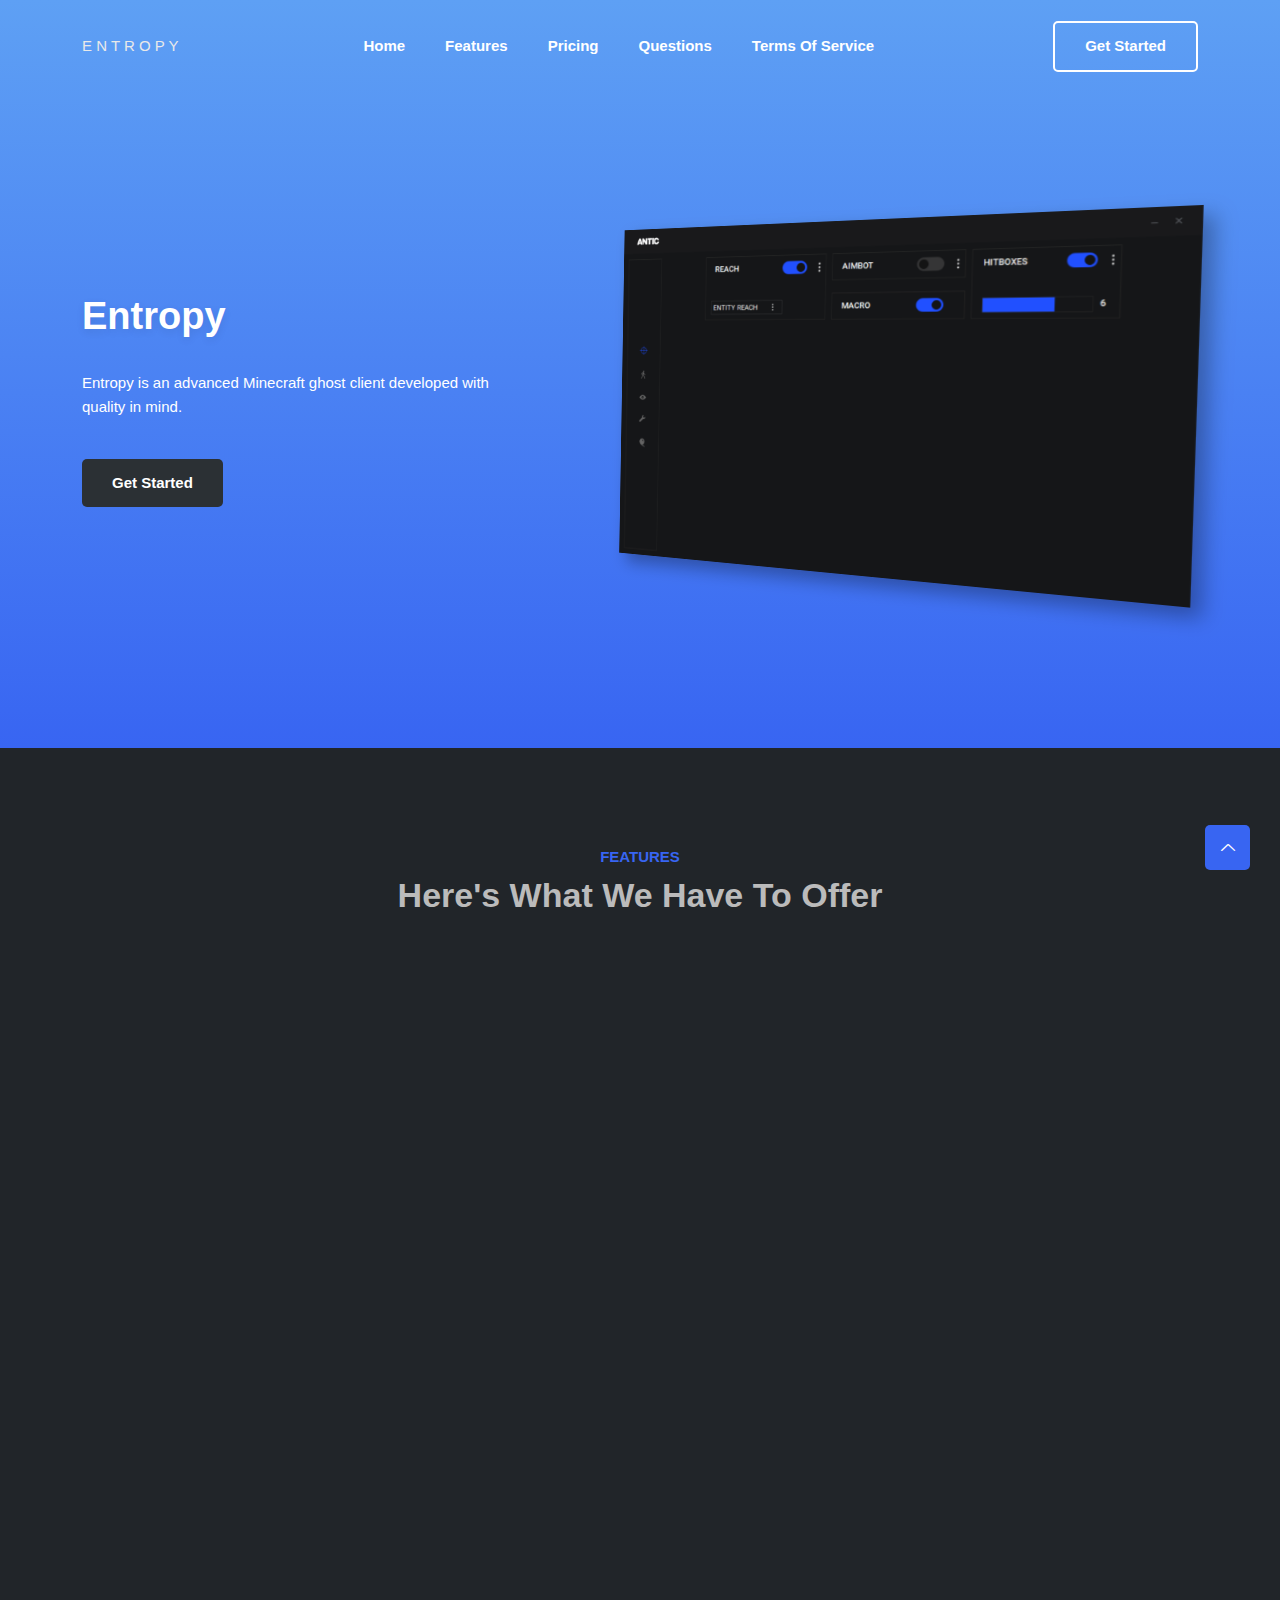
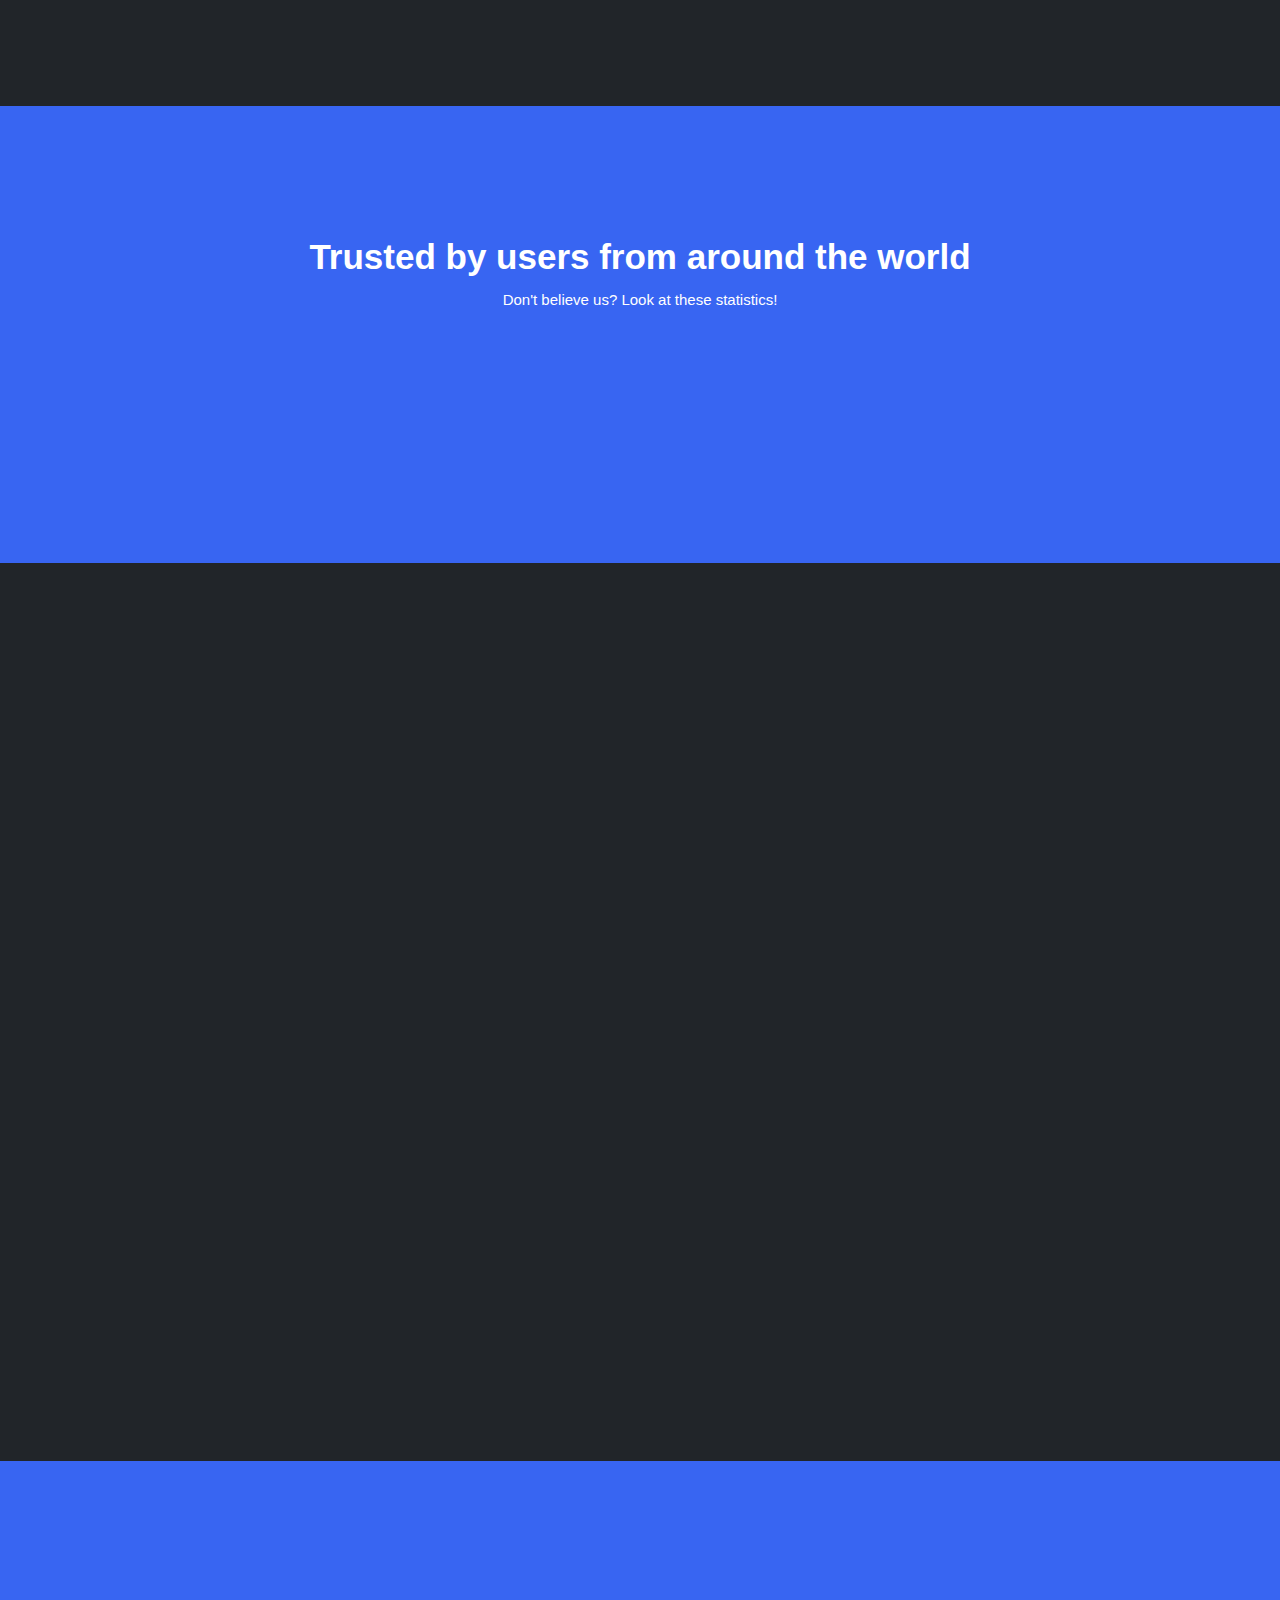
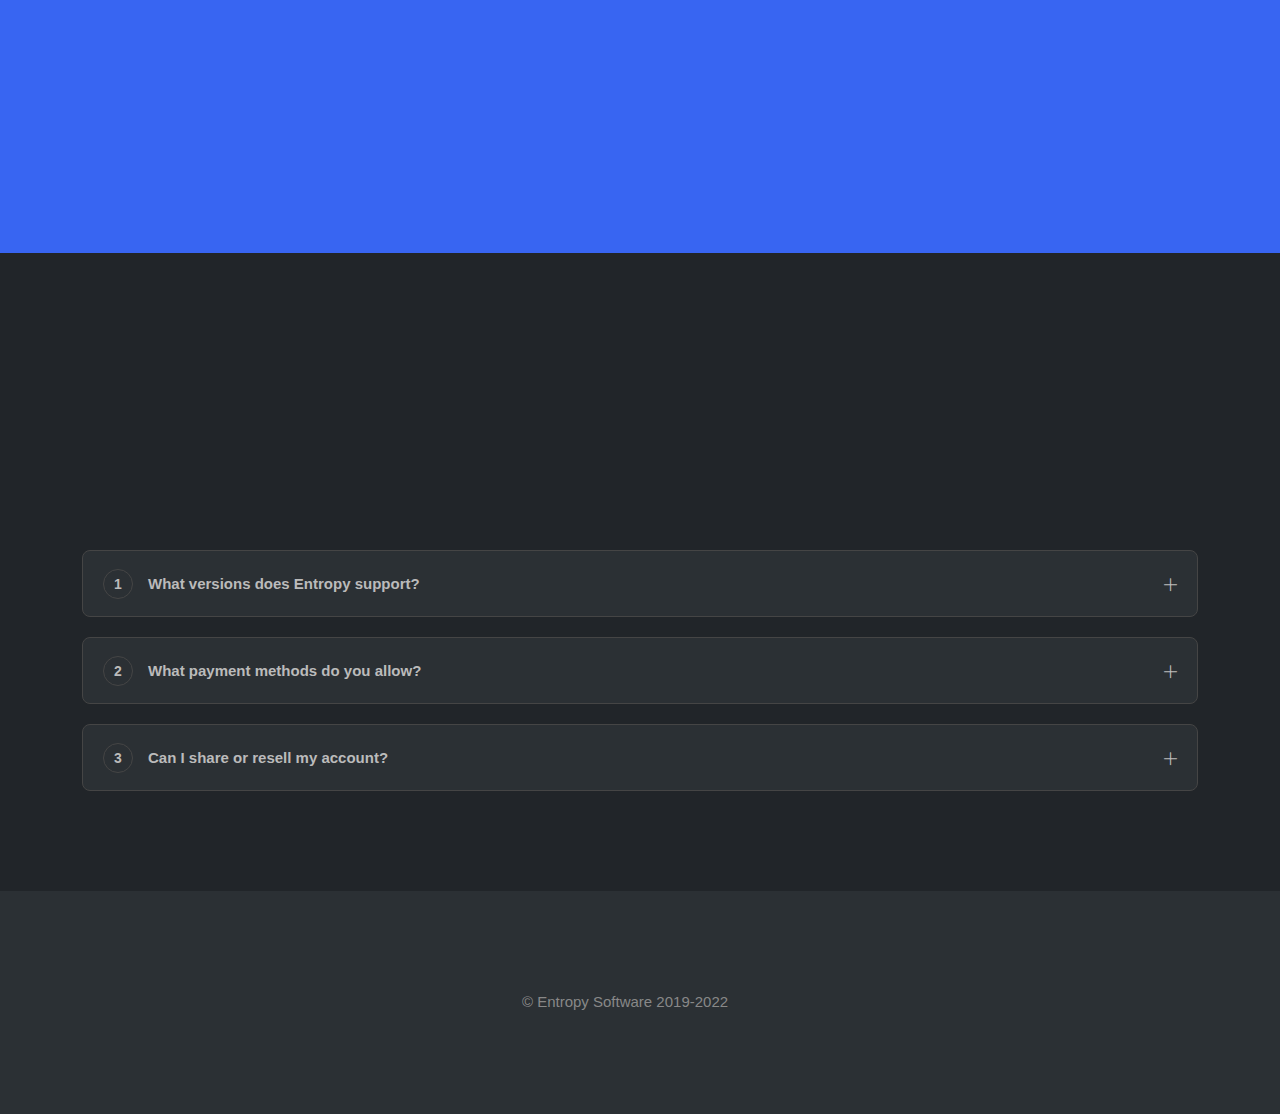
<file: index.htm>
﻿<!DOCTYPE html>
<html class="no-js" lang="en">
<head>
<meta charset="utf-8">
<meta http-equiv="X-UA-Compatible" content="IE=edge">
<meta name="viewport" content="width=device-width, initial-scale=1">
<meta name="description" content="Entropy is an advanced Minecraft ghost client developed with quality in mind.">
<meta name="keywords" content="minecraft, minecraft hack, hacked client, ghost client, minecraft ghost client, minecraft cheat, hack, aimbot, autoclicker, aim assist">
<meta name="author" content="Entropy Software">
<meta property="og:site" content="https://entropy.club">
<meta property="og:site_name" content="Entropy Ghost Client">
<meta property="og:title" content="Entropy">
<meta name="theme-color" content="#5ea2ff">

<title>Entropy</title>
<link rel="stylesheet" href="assets/css/bootstrap.min.css">
<link rel="stylesheet" href="assets/css/line-icons.css">
<link rel="stylesheet" href="assets/css/animate.css">
<link rel="stylesheet" href="assets/css/main.css">
<link rel="shortcut icon" type="image/x-icon" href="dashboard/assets/images/logo.ico">
</head>
<body>
<div class="preloader">
<div class="preloader-inner">
<div class="preloader-icon">
<span></span>
<span></span>
</div>
</div>
</div>
<header class="header navbar-area">
<div class="container">
<div class="row align-items-center">
<div class="col-lg-12">
<div class="nav-inner">
<nav class="navbar navbar-expand-lg">
<a class="navbar-brand" href="index.html">
<p>E N T R O P Y</p>
</a>
<button class="navbar-toggler mobile-menu-btn" type="button" data-bs-toggle="collapse" data-bs-target="#navbarSupportedContent" aria-controls="navbarSupportedContent" aria-expanded="false" aria-label="Toggle navigation">
<span class="toggler-icon"></span>
<span class="toggler-icon"></span>
<span class="toggler-icon"></span>
</button>
<div class="collapse navbar-collapse sub-menu-bar" id="navbarSupportedContent">
<ul id="nav" class="navbar-nav ms-auto">
<li class="nav-item">
<a href="#home" class="page-scroll active" aria-label="Toggle navigation">Home</a>
</li>
<li class="nav-item">
<a href="#features" class="page-scroll" aria-label="Toggle navigation">Features</a>
</li>
<li class="nav-item">
<a href="#pricing" class="page-scroll" aria-label="Toggle navigation">Pricing</a>
</li>
<li class="nav-item">
<a href="#faq" aria-label="Toggle navigation">Questions</a>
</li>
<li class="nav-item">
<a href="terms.html" aria-label="Toggle navigation">Terms of Service</a>
</li>
</ul>
</div>
<div class="button add-list-button">
<a href="dashboard/login.html" class="btn">Get Started</a>
</div>
</nav>
</div>
</div>
</div>
</div>
</header>
<section id="home" class="hero-area">
<div class="container">
<div class="row align-items-center">
<div class="col-lg-5 col-md-12 col-12">
<div class="hero-content">
<h1 class="wow fadeInLeft" data-wow-delay=".4s">Entropy</h1>
<p class="wow fadeInLeft" data-wow-delay=".6s">Entropy is an advanced Minecraft ghost client
developed with quality in mind.</p>
<div class="button wow fadeInLeft" data-wow-delay=".8s">
<a href="dashboard/login.html" class="btn">Get Started</a>
</div>
</div>
</div>
<div class="col-lg-7 col-md-12 col-12">
<div class="hero-image wow fadeInRight" data-wow-delay=".4s">
<img src="assets/images/gui.png" alt="#" style="transform: scale(0.9) perspective(500px) rotateY(-10deg) rotateX(-0.5deg) rotateZ(1.5deg);
    filter: drop-shadow(10px 10px 10px rgba(0,0,0,0.3));">
</div>
</div>
</div>
</div>
</section>
<section id="features" class="features section">
<div class="container">
<div class="row">
<div class="col-12">
<div class="section-title">
<h3 class="wow zoomIn">Features</h3>
<h2 class="wow fadeInUp">Here's What We Have To Offer
</h2>
</div>
</div>
</div>
<div class="row">
<div class="col-lg-4 col-md-6 col-12">
<div class="single-feature wow fadeInUp" style="min-height: 300px;">
<i class="lni lni-shield"></i>
<h3>Undetected</h3>
<p>Hidden from all public anticheat solutions on the market, we ensure your safety when using
Entropy.</p>
</div>
</div>
<div class="col-lg-4 col-md-6 col-12">
<div class="single-feature wow fadeInUp" style="min-height: 300px;">
<i class="lni lni-money-protection"></i>
<h3>Affordable</h3>
<p>Entropy is competitively priced compared to other ghost clients on the market while also being a
better option.</p>
</div>
</div>
<div class="col-lg-4 col-md-6 col-12">
<div class="single-feature wow fadeInUp" style="min-height: 300px;">
<i class="lni lni-cog"></i>
<h3>Quality Modules</h3>
<p>All of our modules are carefully developed allowing for a balanced level of customizability and
ease of use.</p>
</div>
</div>
<div class="col-lg-4 col-md-6 col-12">
<div class="single-feature wow fadeInUp" style="min-height: 300px;">
<i class="lni lni-lock-alt"></i>
<h3>Secure</h3>
<p>We use industry-standard encryption and hashing methods to ensure your sensitive data is stored
securely and out of eyes from any attacker.</p>
</div>
</div>
<div class="col-lg-4 col-md-6 col-12">
<div class="single-feature wow fadeInUp" style="min-height: 300px;">
<i class="lni lni-bubble"></i>
<h3>Fast Support</h3>
<p>Our support team is always ready to answer your questions and assist you when necessary. Join our
<a href="discord">Discord</a> and create a ticket if you need assistance.</p>
</div>
</div>
<div class="col-lg-4 col-md-6 col-12">
<div class="single-feature wow fadeInUp" style="min-height: 300px;">
<i class="lni lni-construction"></i>
<h3>Frequent Updates</h3>
<p>Entropy receives constant updates ensuring our modules stay up-to-date and fitting the needs of
our users.</p>
</div>
</div>
</div>
</div>
</section>
<section class="our-achievement section">
<div class="container">
<div class="row">
<div class="col-lg-10 offset-lg-1 col-md-12 col-12">
<div class="title">
<h2>Trusted by users from around the world</h2>
<p>Don't believe us? Look at these statistics!</p>
</div>
</div>
</div>
<div class="row">
<div class="col-lg-8 offset-lg-2 col-md-12 col-12">
<div class="row">
<div class="col-lg-4 col-md-4 col-12">
<div class="single-achievement wow fadeInUp" data-wow-delay=".2s">
<h3 class="counter"><span id="secondo1" class="countup" cup-end="100">100</span>%</h3>
<p>satisfaction</p>
</div>
</div>
<div class="col-lg-4 col-md-4 col-12">
<div class="single-achievement wow fadeInUp" data-wow-delay=".4s">
<h3 class="counter"><span id="secondo2" class="countup" cup-end="120">40</span>k</h3>
<p>Registered</p>
</div>
</div>
<div class="col-lg-4 col-md-4 col-12">
<div class="single-achievement wow fadeInUp" data-wow-delay=".6s">
<h3 class="counter"><span id="secondo3" class="countup" cup-end="125">400</span>k+</h3>
<p>Launches</p>
</div>
</div>
</div>
</div>
</div>
</div>
</section>
<section id="pricing" class="pricing-table section">
<div class="container">
<div class="row">
<div class="col-12">
<div class="section-title">
<h3 class="wow zoomIn" data-wow-delay=".2s">Pricing</h3>
<h2 class="wow fadeInUp" data-wow-delay=".4s">Pricing Plans</h2>
<p class="wow fadeInUp" data-wow-delay=".6s">Choose the best plan that fits your needs.</p>
</div>
</div>
</div>
<div class="row">
<div class="horizontal-center">
<div class="col-lg-3 col-md-6 col-12" style="padding: 0.5%;">
<div class="single-table wow fadeInUp" data-wow-delay=".6s">
<div class="table-head">
<h4 class="title">Monthly <span style="font-size: 60%;"> (30 days)</span></h4>
<p>Great for trying out Entropy or if you're on a budget.</p>
<div class="price">
<h2 class="amount">$10<span class="duration">/mo</span></h2>
</div>
<div class="button">
<a href="dashboard/login.html" class="btn">Purchase</a>
</div>
</div>
<div class="table-content">
<h4 class="middle-title">What's Included</h4>
<ul class="table-list">
<li><i class="lni lni-checkmark-circle"></i> Premium Support</li>
<li><i class="lni lni-checkmark-circle"></i> Frequent Updates</li>
<li><i class="lni lni-checkmark-circle"></i> Advanced Client</li>
<li><i class="lni lni-checkmark-circle"></i> Undetected</li>
</ul>
</div>
</div>
</div>
<div class="col-lg-3 col-md-6 col-12" style="padding: 0.5%;">
<div class="single-table wow fadeInUp" data-wow-delay=".8s">
<div class="table-head">
<h4 class="title">Lifetime <span style="font-size: 60%;"> (of Entropy)</span></h4>
<p>Lifetime ownership of Entropy, can't get any better than this.</p>
<div class="price">
<h2 class="amount">$50<span class="duration">/lifetime</span></h2>
</div>
<div class="button">
<a href="dashboard/login.html" class="btn">Purchase</a>
</div>
</div>
<div class="table-content">
<h4 class="middle-title">What's Included</h4>
<ul class="table-list">
<li><i class="lni lni-checkmark-circle"></i> Premium Support</li>
<li><i class="lni lni-checkmark-circle"></i> Frequent Updates</li>
<li><i class="lni lni-checkmark-circle"></i> Advanced Client</li>
<li><i class="lni lni-checkmark-circle"></i> Undetected</li>
</ul>
</div>
</div>
</div>
</div>
</div>
</div>
</section>
<section class="section call-action">
<div class="container">
<div class="row">
<div class="col-lg-8 offset-lg-2 col-md-12 col-12">
<div class="cta-content">
<h2 class="wow fadeInUp" data-wow-delay=".2s">What are you waiting for?</h2>
<p class="wow fadeInUp" data-wow-delay=".4s">Enhance your Minecraft cheating experience with Entropy now.</p>
<div class="button wow fadeInUp" data-wow-delay=".6s">
<a href="dashboard/login.html" class="btn">Get Started</a>
</div>
</div>
</div>
</div>
</div>
</section>
<section id="faq" class="faq section">
<div class="container">
<div class="row">
<div class="col-12">
<div class="section-title">
<h3 class="wow zoomIn" data-wow-delay=".2s">FAQ</h3>
<h2 class="wow fadeInUp" data-wow-delay=".4s">Frequently Asked Questions</h2>
<p class="wow fadeInUp" data-wow-delay=".6s">Here are some common questions people ask us.</p>
</div>
</div>
</div>
<div class="row">
<div class="col-12">
<div class="accordion" id="accordionExample">
<div class="accordion-item">
<h2 class="accordion-header" id="headingOne">
<button class="accordion-button collapsed" type="button" data-bs-toggle="collapse" aria-expanded="false" data-bs-target="#collapseOne" aria-controls="collapseOne">
<span class="title"><span class="serial">1</span>What versions does Entropy support?</span><i class="lni lni-plus"></i>
</button>
</h2>
<div id="collapseOne" class="accordion-collapse collapse" aria-labelledby="headingOne" data-bs-parent="#accordionExample">
<div class="accordion-body">
<p>Entropy currently supports the following versions:</p>
<p>· Vanilla 1.7.10/1.8.9<br>
· Forge 1.7.10/1.8.9<br>
· LabyMod 1.7.10/1.8.9<br>
· Badlion Client 1.7.10/1.8.9 <span style="font-size: 60%;"> (not BAC)</span><br>
· Lunar Client 1.7.10/1.8.9<br>
· Hyperium Client 1.8.9
</p></div>
</div>
</div>
<div class="accordion-item">
<h2 class="accordion-header" id="headingTwo">
<button class="accordion-button collapsed" type="button" data-bs-toggle="collapse" aria-expanded="false" data-bs-target="#collapseTwo" aria-controls="collapseTwo">
 <span class="title"><span class="serial">2</span>What payment methods do you allow?</span><i class="lni lni-plus"></i>
</button>
</h2>
<div id="collapseTwo" class="accordion-collapse collapse" aria-labelledby="headingTwo" data-bs-parent="#accordionExample">
<div class="accordion-body">
<p>Our payment system is built using <a href="https://stripe.com">Stripe</a> which allows you to purchase with a credit or debit card. We also have resellers that support payment methods such as CashApp, Apple Pay, Venmo, and more.</p>
</div>
</div>
</div>
<div class="accordion-item">
<h2 class="accordion-header" id="headingThree">
<button class="accordion-button collapsed" type="button" data-bs-toggle="collapse" aria-expanded="false" data-bs-target="#collapseThree" aria-controls="collapseThree">
<span class="title"><span class="serial">3</span>Can I share or resell my account?</span><i class="lni lni-plus"></i>
</button>
</h2>
<div id="collapseThree" class="accordion-collapse collapse" aria-labelledby="headingThree" data-bs-parent="#accordionExample">
<div class="accordion-body">
<p>No, your Entropy account belongs to you and you only. Our system checks for account redistribution and your account will be terminated if it is not used by you only. Read our <a href="terms.html">Terms of Service</a> for more info.</p>
</div>
</div>
</div>
</div>
</div>
</div>
</div>
</section>
<footer class="footer">
<div class="footer-top">
<div class="container">
<div class="row">
<div class="col-lg-4 col-md-4 col-12 horizontal-center" style="text-align: center;">
<div class="single-footer f-about">
&copy Entropy Software 2019-2022
</div>
</div>
</div>
</div>
</div>
</footer>
<a href="#" class="scroll-top">
<i class="lni lni-chevron-up"></i>
</a>
<script src="assets/js/bootstrap.min.js"></script>
<script src="assets/js/wow.min.js"></script>
<script src="assets/js/count-up.min.js"></script>
<script src="assets/js/main.js"></script>
</body>
</html>
</file>
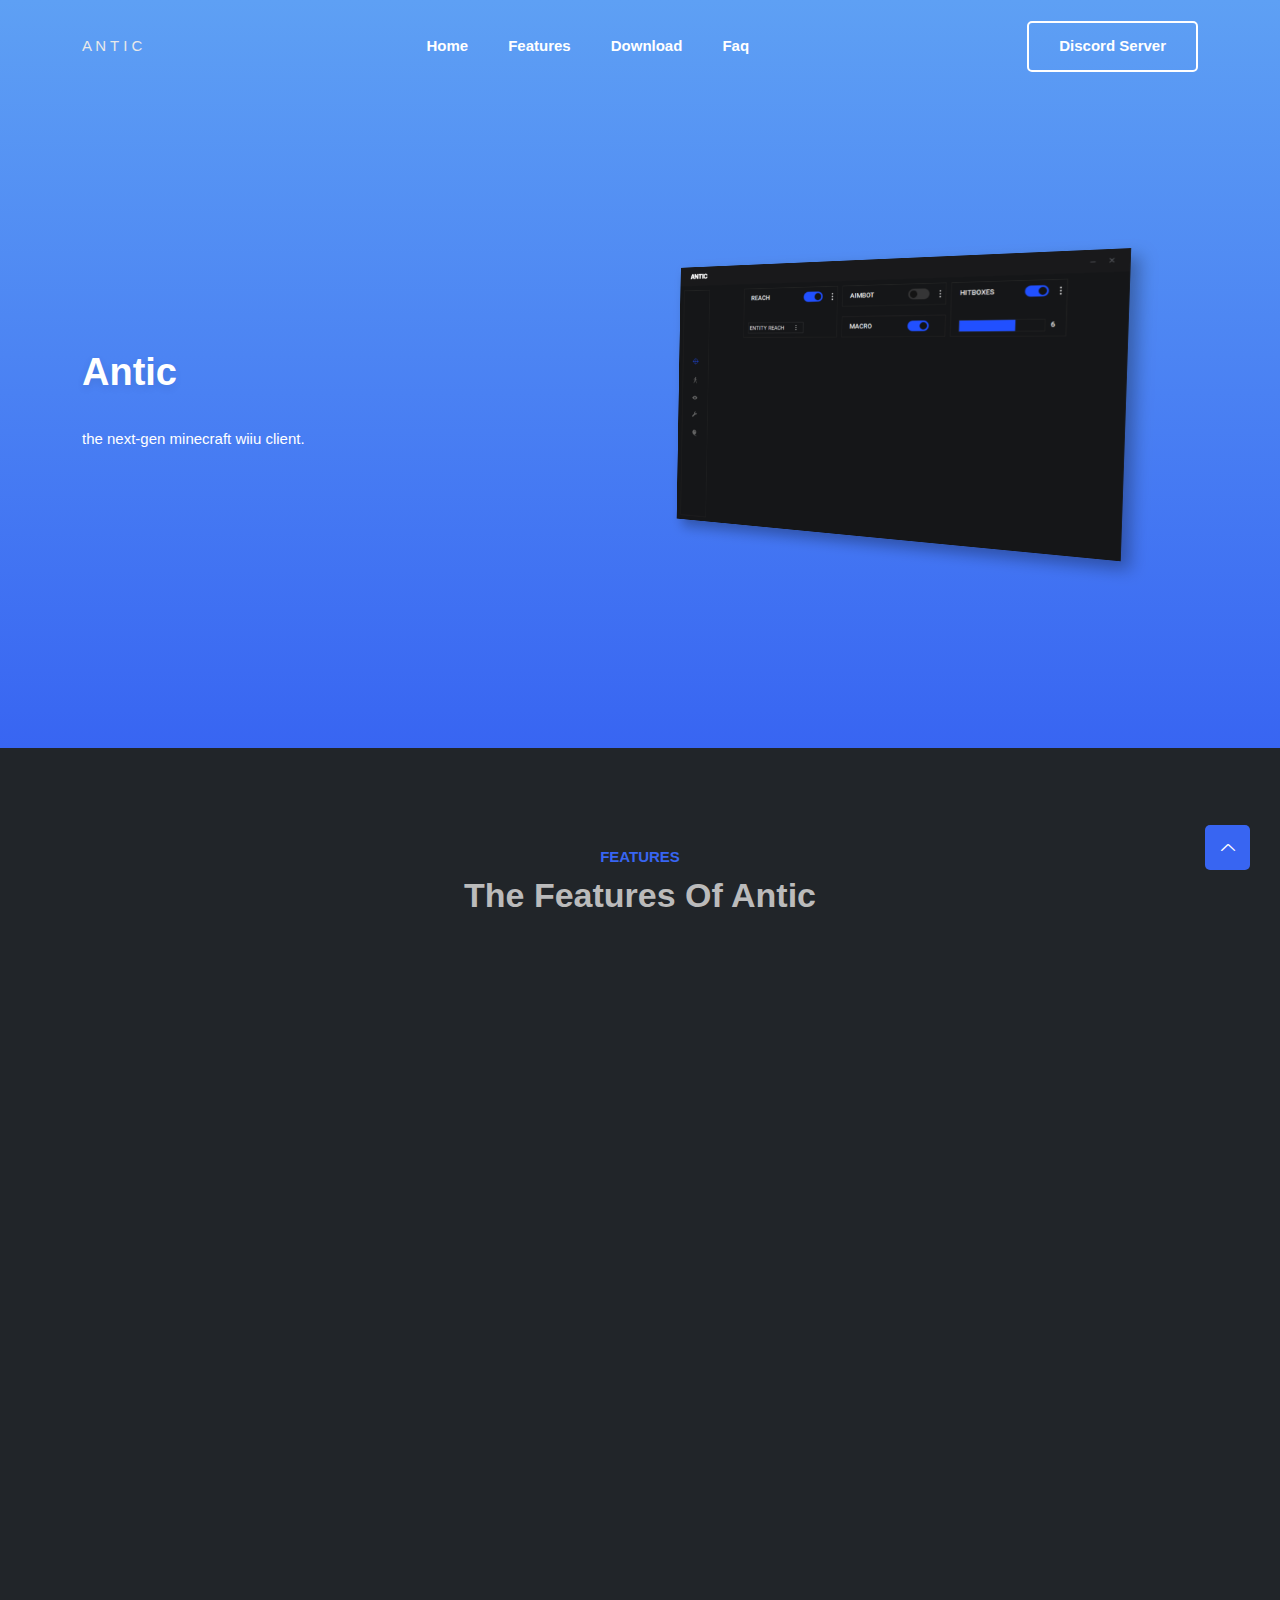
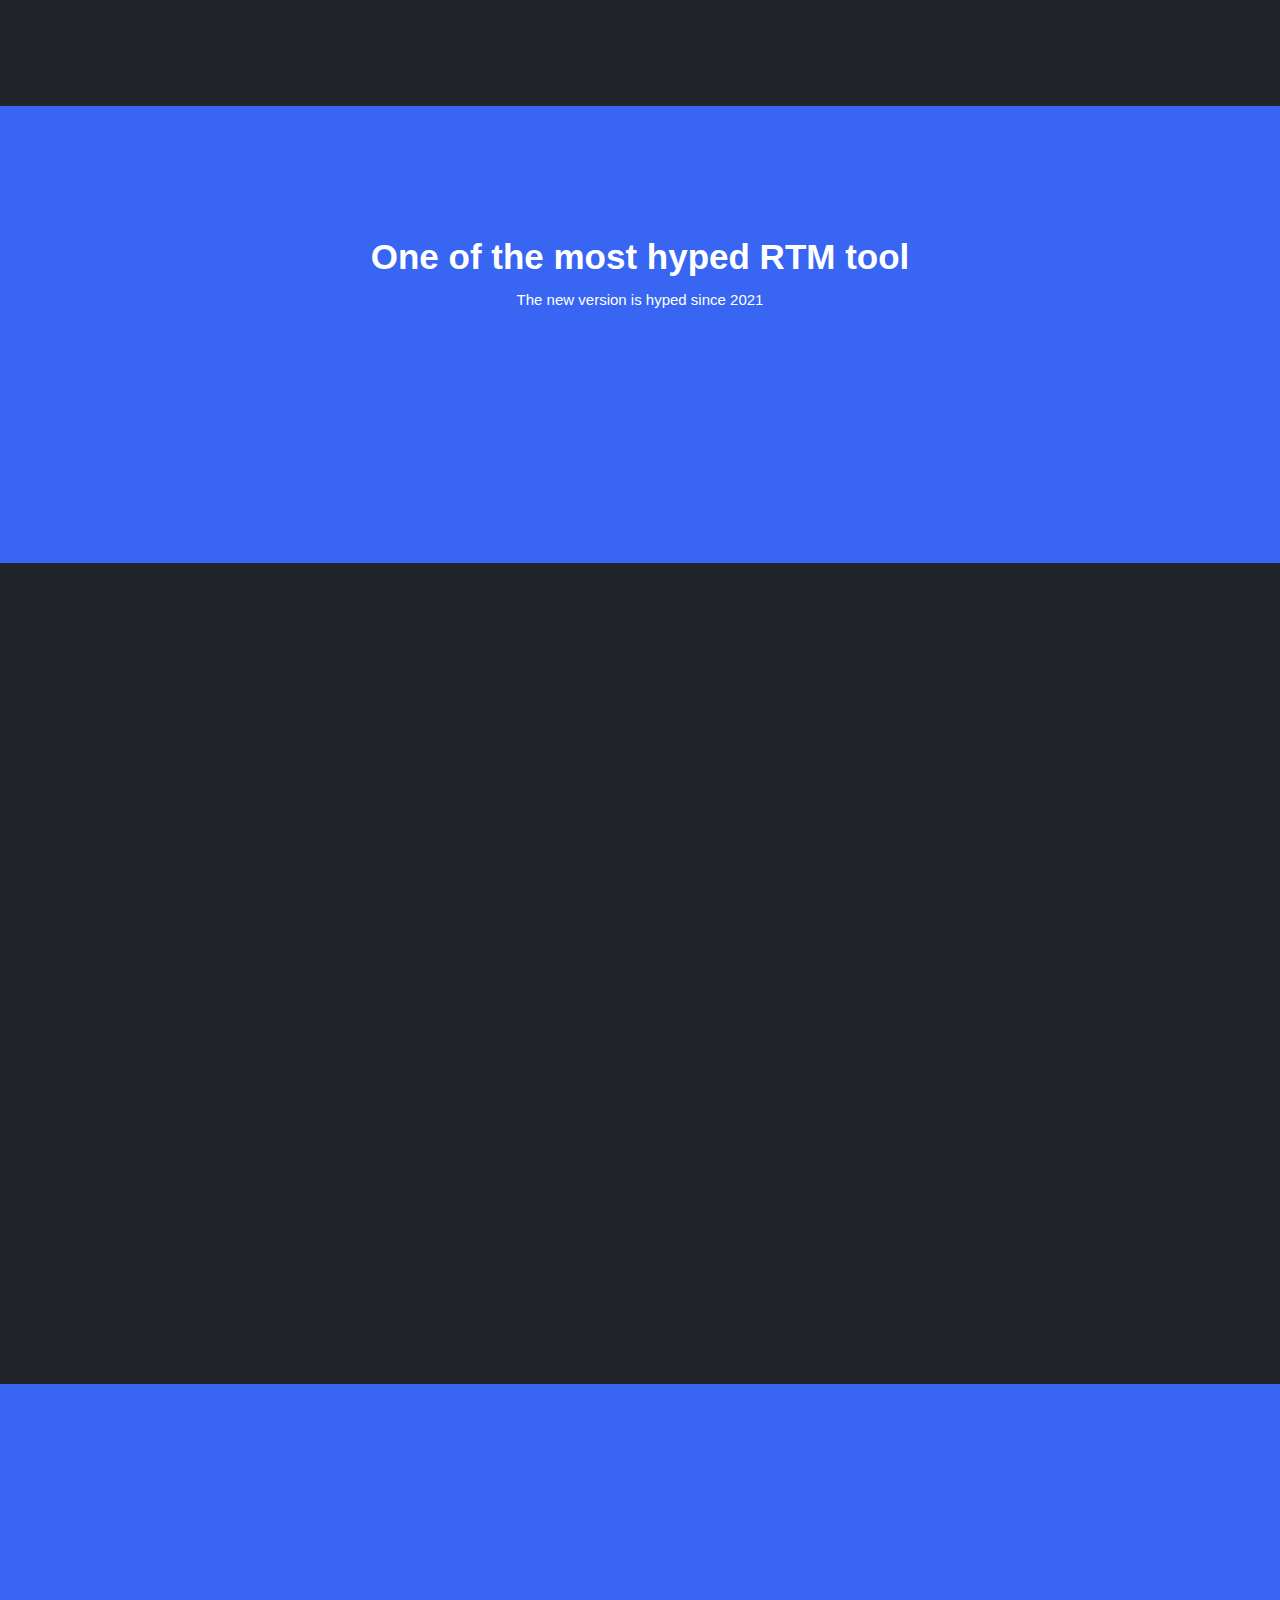
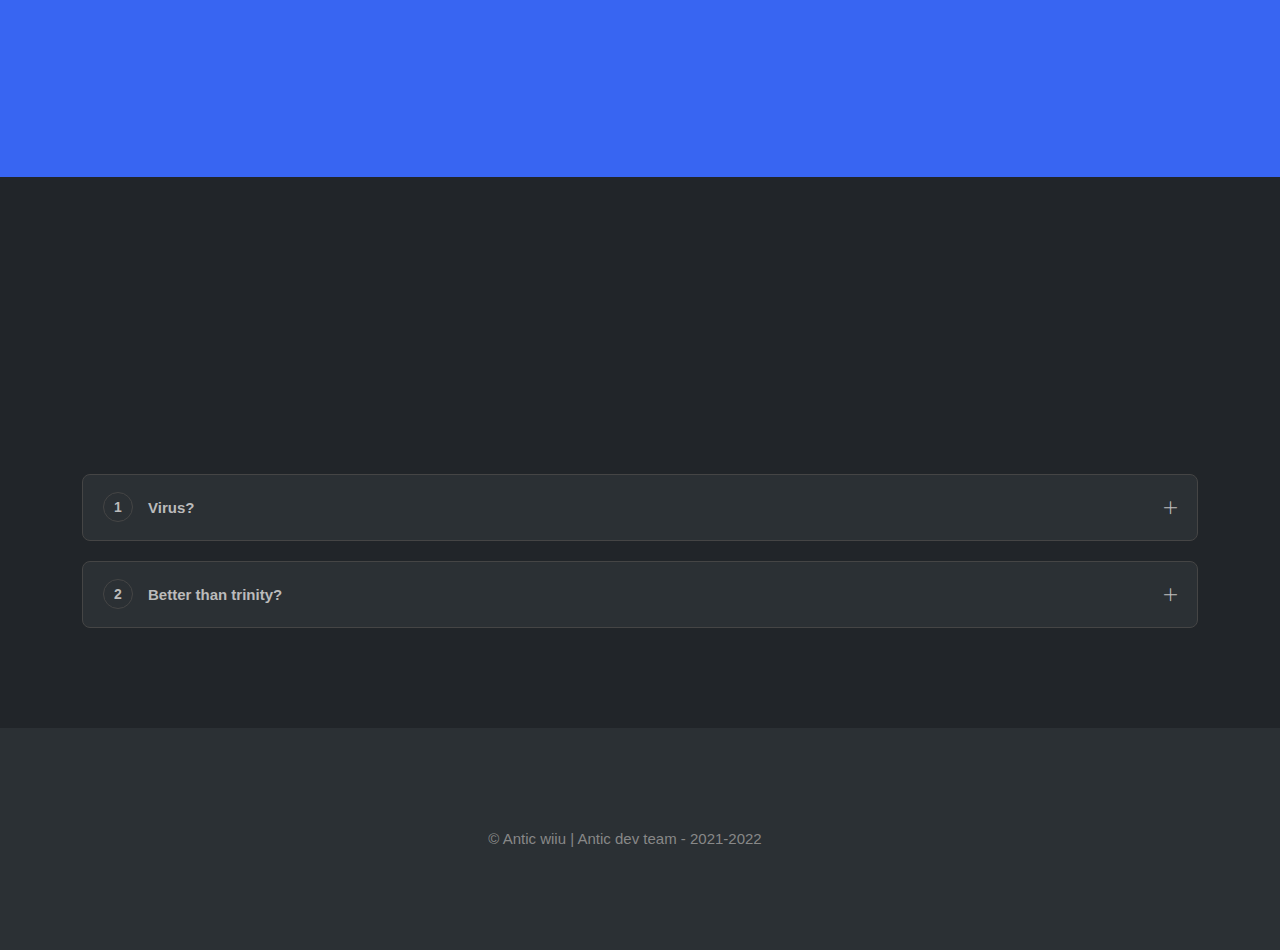
<file: index.html>
﻿<!DOCTYPE html>
<html class="no-js" lang="en">
<head>
<meta charset="utf-8">
<meta http-equiv="X-UA-Compatible" content="IE=edge">
<meta name="viewport" content="width=device-width, initial-scale=1">
<meta name="description" content="Entropy is an advanced Minecraft ghost client developed with quality in mind.">
<meta name="keywords" content="minecraft, minecraft hack, hacked client, ghost client, minecraft ghost client, minecraft cheat, hack, aimbot, autoclicker, aim assist">
<meta name="author" content="Entropy Software">
<meta property="og:site" content="https://entropy.club">
<meta property="og:site_name" content="Entropy Ghost Client">
<meta property="og:title" content="Entropy">
<meta name="theme-color" content="#5ea2ff">

<title>Entropy</title>
<link rel="stylesheet" href="assets/css/bootstrap.min.css">
<link rel="stylesheet" href="assets/css/line-icons.css">
<link rel="stylesheet" href="assets/css/animate.css">
<link rel="stylesheet" href="assets/css/main.css">
<link rel="shortcut icon" type="image/x-icon" href="dashboard/assets/images/logo.ico">
</head>
<body>
<div class="preloader">
<div class="preloader-inner">
<div class="preloader-icon">
<span></span>
<span></span>
</div>
</div>
</div>
<header class="header navbar-area">
<div class="container">
<div class="row align-items-center">
<div class="col-lg-12">
<div class="nav-inner">
<nav class="navbar navbar-expand-lg">
<a class="navbar-brand" href="index.html">
<p>A N T I C</p>
</a>
<button class="navbar-toggler mobile-menu-btn" type="button" data-bs-toggle="collapse" data-bs-target="#navbarSupportedContent" aria-controls="navbarSupportedContent" aria-expanded="false" aria-label="Toggle navigation">
<span class="toggler-icon"></span>
<span class="toggler-icon"></span>
<span class="toggler-icon"></span>
</button>
<div class="collapse navbar-collapse sub-menu-bar" id="navbarSupportedContent">
<ul id="nav" class="navbar-nav ms-auto">
<li class="nav-item">
<a href="#home" class="page-scroll active" aria-label="Toggle navigation">Home</a>
</li>
<li class="nav-item">
<a href="#features" class="page-scroll" aria-label="Toggle navigation">Features</a>
</li>
<li class="nav-item">
<a href="#pricing" class="page-scroll" aria-label="Toggle navigation">Download</a>
</li>
<li class="nav-item">
<a href="#faq" aria-label="Toggle navigation">Faq</a>
</li>
</ul>
</div>
<div class="button add-list-button">
<a href="dashboard/login.html" class="btn">Discord Server</a>
</div>
</nav>
</div>
</div>
</div>
</div>
</header>
<section id="home" class="hero-area">
<div class="container">
<div class="row align-items-center">
<div class="col-lg-5 col-md-12 col-12">
<div class="hero-content">
<h1 class="wow fadeInLeft" data-wow-delay=".4s">antic</h1>
<p class="wow fadeInLeft" data-wow-delay=".6s">the next-gen minecraft wiiu client.</p>
</div>
</div>
<div class="col-lg-7 col-md-12 col-12">
<div class="hero-image wow fadeInRight" data-wow-delay=".4s">
<img src="assets/images/gui.png" alt="#" style="transform: scale(0.7) perspective(500px) rotateY(-10deg) rotateX(-0.5deg) rotateZ(1.5deg);
    filter: drop-shadow(10px 10px 10px rgba(0,0,0,0.3));">
</div>
</div>
</div>
</div>
</section>
<section id="features" class="features section">
<div class="container">
<div class="row">
<div class="col-12">
<div class="section-title">
<h3 class="wow zoomIn">Features</h3>
<h2 class="wow fadeInUp">The features of antic
</h2>
</div>
</div>
</div>
<div class="row">
<div class="col-lg-4 col-md-6 col-12">
<div class="single-feature wow fadeInUp" style="min-height: 300px;">
<i class="lni lni-shield"></i>
<h3>Uncrackable</h3>
<p>Antic is designed to be uncrackable (you can't get the source code of it), it makes Antic impossible to be skidded.</p>
</div>
</div>
<div class="col-lg-4 col-md-6 col-12">
<div class="single-feature wow fadeInUp" style="min-height: 300px;">
<i class="lni lni-money-protection"></i>
<h3>Free</h3>
<p>Antic is totaly free and it'll be free forever</p>
</div>
</div>
<div class="col-lg-4 col-md-6 col-12">
<div class="single-feature wow fadeInUp" style="min-height: 300px;">
<i class="lni lni-cog"></i>
<h3>Quality Modules</h3>
<p>Download and see by yourself, i'm not a lyer</p>
</div>
</div>
<div class="col-lg-4 col-md-6 col-12">
<div class="single-feature wow fadeInUp" style="min-height: 300px;">
<i class="lni lni-lock-alt"></i>
<h3>Secure</h3>
<p>No virus, if you find a virus i'll give you the database of trinity (a virus in the src of course, an antivirus flag doesn't matter)</p>
</div>
</div>
<div class="col-lg-4 col-md-6 col-12">
<div class="single-feature wow fadeInUp" style="min-height: 300px;">
<i class="lni lni-bubble"></i>
<h3>Fast Support</h3>
<p>I can help you in the discord server right here
<a href="discord">Discord</a>, if you have a problem, ask me.</p>
</div>
</div>
<div class="col-lg-4 col-md-6 col-12">
<div class="single-feature wow fadeInUp" style="min-height: 300px;">
<i class="lni lni-construction"></i>
<h3>Frequent Updates</h3>
<p>Antic is updated every months to give him new features or more stability</p>
</div>
</div>
</div>
</div>
</section>
<section class="our-achievement section">
<div class="container">
<div class="row">
<div class="col-lg-10 offset-lg-1 col-md-12 col-12">
<div class="title">
<h2>One of the most hyped RTM tool</h2>
<p>The new version is hyped since 2021</p>
</div>
</div>
</div>
<div class="row">
<div class="col-lg-8 offset-lg-2 col-md-12 col-12">
<div class="row">
<div class="col-lg-4 col-md-4 col-12">
<div class="single-achievement wow fadeInUp" data-wow-delay=".2s">
<h3 class="counter"><span id="secondo1" class="countup" cup-end="100">100</span>%</h3>
<p>satisfaction</p>
</div>
</div>
<div class="col-lg-4 col-md-4 col-12">
<div class="single-achievement wow fadeInUp" data-wow-delay=".4s">
<h3 class="counter"><span id="secondo2" class="countup" cup-end="120">50+</span></h3>
<p>Users</p>
</div>
</div>
<div class="col-lg-4 col-md-4 col-12">
<div class="single-achievement wow fadeInUp" data-wow-delay=".6s">
<h3 class="counter"><span id="secondo3" class="countup" cup-end="125">~200</span></h3>
<p>Launches</p>
</div>
</div>
</div>
</div>
</div>
</div>
</section>
<section id="pricing" class="pricing-table section">
<div class="container">
<div class="row">
<div class="col-12">
<div class="section-title">
<h3 class="wow zoomIn" data-wow-delay=".2s">Download</h3>
<h2 class="wow fadeInUp" data-wow-delay=".4s">Download antic now!</h2>
</div>
</div>
</div>
<div class="row">
<div class="horizontal-center">
<div class="col-lg-3 col-md-6 col-12" style="padding: 0.5%;">
<div class="single-table wow fadeInUp" data-wow-delay=".8s">
<div class="table-head">
<p>Antic client v3.0</p>
<div class="price">
<h2 class="amount">Free<span class="duration">lifetime</span></h2>
</div>
<div class="button">
<a href="https://www.youtube.com/watch?v=dQw4w9WgXcQ" class="btn">Download</a>
</div>
</div>
<div class="table-content">
<h4 class="middle-title">Freatures</h4>
<ul class="table-list">
<li><i class="lni lni-checkmark-circle"></i> Combat</li>
<li><i class="lni lni-checkmark-circle"></i> Movements</li>
<li><i class="lni lni-checkmark-circle"></i> Visuals</li>
<li><i class="lni lni-checkmark-circle"></i> Utility</li>
<li><i class="lni lni-checkmark-circle"></i> Fun</li>
</ul>
</div>
</div>
</div>
</div>
</div>
</div>
</section>
<section class="section call-action">
<div class="container">
<div class="row">
<div class="col-lg-8 offset-lg-2 col-md-12 col-12">
<div class="cta-content">
<h2 class="wow fadeInUp" data-wow-delay=".2s">What are you waiting for?</h2>
<p class="wow fadeInUp" data-wow-delay=".4s">Download Antic now, the fun on the wiiu is not out!</p>
<div class="button wow fadeInUp" data-wow-delay=".6s">
<a href="https://www.youtube.com/watch?v=dQw4w9WgXcQ" class="btn">Download</a>
</div>
</div>
</div>
</div>
</div>
</section>
<section id="faq" class="faq section">
<div class="container">
<div class="row">
<div class="col-12">
<div class="section-title">
<h3 class="wow zoomIn" data-wow-delay=".2s">FAQ</h3>
<h2 class="wow fadeInUp" data-wow-delay=".4s">Frequently Asked Questions</h2>
<p class="wow fadeInUp" data-wow-delay=".6s">Here are some common questions people ask us.</p>
</div>
</div>
</div>
<div class="row">
<div class="col-12">
<div class="accordion" id="accordionExample">
<div class="accordion-item">
<h2 class="accordion-header" id="headingOne">
<button class="accordion-button collapsed" type="button" data-bs-toggle="collapse" aria-expanded="false" data-bs-target="#collapseOne" aria-controls="collapseOne">
<span class="title"><span class="serial">1</span>Virus?</span><i class="lni lni-plus"></i>
</button>
</h2>
<div id="collapseOne" class="accordion-collapse collapse" aria-labelledby="headingOne" data-bs-parent="#accordionExample">
<div class="accordion-body">
<p>No.</p></div>
</div>
</div>
<div class="accordion-item">
<h2 class="accordion-header" id="headingTwo">
<button class="accordion-button collapsed" type="button" data-bs-toggle="collapse" aria-expanded="false" data-bs-target="#collapseTwo" aria-controls="collapseTwo">
 <span class="title"><span class="serial">2</span>Better than trinity?</span><i class="lni lni-plus"></i>
</button>
</h2>
<div id="collapseTwo" class="accordion-collapse collapse" aria-labelledby="headingTwo" data-bs-parent="#accordionExample">
<div class="accordion-body">
<p>Yes cause Antic is free an it offers the same features.</p>
</div>
</div>
</div>
</div>
</div>
</div>
</div>
</div>
</div>
</section>
<footer class="footer">
<div class="footer-top">
<div class="container">
<div class="row">
<div class="col-lg-4 col-md-4 col-12 horizontal-center" style="text-align: center;">
<div class="single-footer f-about">
&copy Antic wiiu | Antic dev team - 2021-2022
</div>
</div>
</div>
</div>
</div>
</footer>
<a href="#" class="scroll-top">
<i class="lni lni-chevron-up"></i>
</a>
<script src="assets/js/bootstrap.min.js"></script>
<script src="assets/js/wow.min.js"></script>
<script src="assets/js/count-up.min.js"></script>
<script src="assets/js/main.js"></script>
</body>
</html>
</file>
<file: assets/css/main.css>
@import "../../css2";html{scroll-behavior:smooth}body{font-family:inter,sans-serif;font-weight:400;font-style:normal;color:#888;overflow-x:hidden;font-size:15px}p{margin:0;padding:0;font-size:15px;line-height:24px}*{margin:0;padding:0}.navbar-toggler:focus,a:focus,input:focus,textarea:focus,button:focus,.btn:focus,.btn.focus,.btn:not(:disabled):not(.disabled).active,.btn:not(:disabled):not(.disabled):active{text-decoration:none;outline:none;outline:none!important;border-color:none!important;-webkit-box-shadow:none!important;box-shadow:none!important}.form-check-input:checked{background-color:#3865f2;border-color:#3865f2}select{-webkit-writing-mode:horizontal-tb!important;text-rendering:auto;color:#bbb;letter-spacing:normal;word-spacing:normal;text-transform:none;text-indent:0;text-shadow:none;display:inline-block;text-align:start;-webkit-appearance:menulist;-moz-appearance:menulist;appearance:menulist;-webkit-box-sizing:border-box;box-sizing:border-box;-webkit-box-align:center;-ms-flex-align:center;align-items:center;white-space:pre;-webkit-rtl-ordering:logical;background-color:-internal-light-dark(white,#3b3b3b);cursor:default;margin:0;font:400 14px;border-radius:0;border-width:1px;border-style:solid;border-color:-internal-light-dark(#767676,#858585);-o-border-image:initial;border-image:initial}span,a{display:inline-block;text-decoration:none;transition:all .4s ease;-webkit-transition:all .4s ease;-moz-transition:all .4s ease}audio,canvas,iframe,img,svg,video{vertical-align:middle}img{max-width:100%}h1,h2,h3,h4,h5,h6{font-weight:600;margin:0;color:#bbb}h1 a,h2 a,h3 a,h4 a,h5 a,h6 a{color:inherit}h1{font-size:50px}h2{font-size:40px}h3{font-size:30px}h4{font-size:25px}h5{font-size:20px}h6{font-size:16px}ul,ol{margin:0;padding:0;list-style-type:none}.mt-5{margin-top:5px}.mt-10{margin-top:10px}.mt-15{margin-top:15px}.mt-20{margin-top:20px}.mt-25{margin-top:25px}.mt-30{margin-top:30px}.mt-35{margin-top:35px}.mt-40{margin-top:40px}.mt-45{margin-top:45px}.mt-50{margin-top:50px}.mt-55{margin-top:55px}.mt-60{margin-top:60px}.mt-65{margin-top:65px}.mt-70{margin-top:70px}.mt-75{margin-top:75px}.mt-80{margin-top:80px}.mt-85{margin-top:85px}.mt-90{margin-top:90px}.mt-95{margin-top:95px}.mt-100{margin-top:100px}.mt-105{margin-top:105px}.mt-110{margin-top:110px}.mt-115{margin-top:115px}.mt-120{margin-top:120px}.mt-125{margin-top:125px}.mt-130{margin-top:130px}.mt-135{margin-top:135px}.mt-140{margin-top:140px}.mt-145{margin-top:145px}.mt-150{margin-top:150px}.mt-155{margin-top:155px}.mt-160{margin-top:160px}.mt-165{margin-top:165px}.mt-170{margin-top:170px}.mt-175{margin-top:175px}.mt-180{margin-top:180px}.mt-185{margin-top:185px}.mt-190{margin-top:190px}.mt-195{margin-top:195px}.mt-200{margin-top:200px}.mt-205{margin-top:205px}.mt-210{margin-top:210px}.mt-215{margin-top:215px}.mt-220{margin-top:220px}.mt-225{margin-top:225px}.mb-5{margin-bottom:5px}.mb-10{margin-bottom:10px}.mb-15{margin-bottom:15px}.mb-20{margin-bottom:20px}.mb-25{margin-bottom:25px}.mb-30{margin-bottom:30px}.mb-35{margin-bottom:35px}.mb-40{margin-bottom:40px}.mb-45{margin-bottom:45px}.mb-50{margin-bottom:50px}.mb-55{margin-bottom:55px}.mb-60{margin-bottom:60px}.mb-65{margin-bottom:65px}.mb-70{margin-bottom:70px}.mb-75{margin-bottom:75px}.mb-80{margin-bottom:80px}.mb-85{margin-bottom:85px}.mb-90{margin-bottom:90px}.mb-95{margin-bottom:95px}.mb-100{margin-bottom:100px}.mb-105{margin-bottom:105px}.mb-110{margin-bottom:110px}.mb-115{margin-bottom:115px}.mb-120{margin-bottom:120px}.mb-125{margin-bottom:125px}.mb-130{margin-bottom:130px}.mb-135{margin-bottom:135px}.mb-140{margin-bottom:140px}.mb-145{margin-bottom:145px}.mb-150{margin-bottom:150px}.mb-155{margin-bottom:155px}.mb-160{margin-bottom:160px}.mb-165{margin-bottom:165px}.mb-170{margin-bottom:170px}.mb-175{margin-bottom:175px}.mb-180{margin-bottom:180px}.mb-185{margin-bottom:185px}.mb-190{margin-bottom:190px}.mb-195{margin-bottom:195px}.mb-200{margin-bottom:200px}.mb-205{margin-bottom:205px}.mb-210{margin-bottom:210px}.mb-215{margin-bottom:215px}.mb-220{margin-bottom:220px}.mb-225{margin-bottom:225px}.pt-5{padding-top:5px}.pt-10{padding-top:10px}.pt-15{padding-top:15px}.pt-20{padding-top:20px}.pt-25{padding-top:25px}.pt-30{padding-top:30px}.pt-35{padding-top:35px}.pt-40{padding-top:40px}.pt-45{padding-top:45px}.pt-50{padding-top:50px}.pt-55{padding-top:55px}.pt-60{padding-top:60px}.pt-65{padding-top:65px}.pt-70{padding-top:70px}.pt-75{padding-top:75px}.pt-80{padding-top:80px}.pt-85{padding-top:85px}.pt-90{padding-top:90px}.pt-95{padding-top:95px}.pt-100{padding-top:100px}.pt-105{padding-top:105px}.pt-110{padding-top:110px}.pt-115{padding-top:115px}.pt-120{padding-top:120px}.pt-125{padding-top:125px}.pt-130{padding-top:130px}.pt-135{padding-top:135px}.pt-140{padding-top:140px}.pt-145{padding-top:145px}.pt-150{padding-top:150px}.pt-155{padding-top:155px}.pt-160{padding-top:160px}.pt-165{padding-top:165px}.pt-170{padding-top:170px}.pt-175{padding-top:175px}.pt-180{padding-top:180px}.pt-185{padding-top:185px}.pt-190{padding-top:190px}.pt-195{padding-top:195px}.pt-200{padding-top:200px}.pt-205{padding-top:205px}.pt-210{padding-top:210px}.pt-215{padding-top:215px}.pt-220{padding-top:220px}.pt-225{padding-top:225px}.pb-5{padding-bottom:5px}.pb-10{padding-bottom:10px}.pb-15{padding-bottom:15px}.pb-20{padding-bottom:20px}.pb-25{padding-bottom:25px}.pb-30{padding-bottom:30px}.pb-35{padding-bottom:35px}.pb-40{padding-bottom:40px}.pb-45{padding-bottom:45px}.pb-50{padding-bottom:50px}.pb-55{padding-bottom:55px}.pb-60{padding-bottom:60px}.pb-65{padding-bottom:65px}.pb-70{padding-bottom:70px}.pb-75{padding-bottom:75px}.pb-80{padding-bottom:80px}.pb-85{padding-bottom:85px}.pb-90{padding-bottom:90px}.pb-95{padding-bottom:95px}.pb-100{padding-bottom:100px}.pb-105{padding-bottom:105px}.pb-110{padding-bottom:110px}.pb-115{padding-bottom:115px}.pb-120{padding-bottom:120px}.pb-125{padding-bottom:125px}.pb-130{padding-bottom:130px}.pb-135{padding-bottom:135px}.pb-140{padding-bottom:140px}.pb-145{padding-bottom:145px}.pb-150{padding-bottom:150px}.pb-155{padding-bottom:155px}.pb-160{padding-bottom:160px}.pb-165{padding-bottom:165px}.pb-170{padding-bottom:170px}.pb-175{padding-bottom:175px}.pb-180{padding-bottom:180px}.pb-185{padding-bottom:185px}.pb-190{padding-bottom:190px}.pb-195{padding-bottom:195px}.pb-200{padding-bottom:200px}.pb-205{padding-bottom:205px}.pb-210{padding-bottom:210px}.pb-215{padding-bottom:215px}.pb-220{padding-bottom:220px}.pb-225{padding-bottom:225px}.img-bg{background-position:center center;background-size:cover;background-repeat:no-repeat;width:100%;height:100%}@media only screen and (min-width:480px) and (max-width:767px){.container{width:450px}}.breadcrumbs{position:relative;padding-bottom:100px;padding-top:180px;z-index:2;text-align:left;background-color:#3865f2}@media only screen and (min-width:768px) and (max-width:991px){.breadcrumbs{padding-bottom:60px;padding-top:120px}}@media(max-width:767px){.breadcrumbs{padding-bottom:60px;padding-top:120px}}.breadcrumbs .breadcrumbs-content{position:relative;text-align:center}.breadcrumbs .breadcrumbs-content .page-title{font-size:32px;color:#fff;font-weight:700;position:relative;line-height:50px}@media only screen and (min-width:768px) and (max-width:991px){.breadcrumbs .breadcrumbs-content .page-title{font-size:28px;line-height:42px}}@media(max-width:767px){.breadcrumbs .breadcrumbs-content .page-title{font-size:25px;line-height:38px}}.breadcrumbs .breadcrumbs-content .breadcrumb-nav{background:0 0;border-radius:0;margin-bottom:0;padding:0;display:inline-block}.breadcrumbs .breadcrumb-nav{text-align:center;margin-top:15px}@media only screen and (min-width:768px) and (max-width:991px){.breadcrumbs .breadcrumb-nav{margin-top:10px}}@media(max-width:767px){.breadcrumbs .breadcrumb-nav{margin-top:8px}}.breadcrumbs .breadcrumb-nav li{display:inline-block;position:relative;padding-right:15px;margin-right:15px;text-transform:capitalize}.breadcrumbs .breadcrumb-nav li:after{content:"\ea5c";font-family:lineIcons;font-size:10px;position:absolute;top:4px;right:-7px}.breadcrumbs .breadcrumb-nav li:last-child{margin:0;padding:0}.breadcrumbs .breadcrumb-nav li:last-child::after{display:none}.breadcrumbs .breadcrumb-nav li,.breadcrumbs .breadcrumb-nav li a{color:#fff;font-size:14px;font-weight:500}.breadcrumbs .breadcrumb-nav li a{position:relative}.breadcrumbs .breadcrumb-nav li a:hover{text-decoration:underline}.section{padding-top:100px;padding-bottom:100px;position:relative;background-color:#212529}@media only screen and (min-width:768px) and (max-width:991px){.section{padding-top:60px;padding-bottom:60px}}@media(max-width:767px){.section{padding-top:50px;padding-bottom:50px}}.section-title{text-align:center;margin-bottom:80px;padding:0 300px;position:relative;z-index:5}.section-title h3{font-size:15px;font-weight:600;display:block;margin-bottom:8px;color:#3865f2;text-transform:uppercase}.section-title h2{font-size:34px;margin-bottom:25px;line-height:42px;text-transform:capitalize;position:relative;font-weight:800}.section-title p{font-size:15px}@media only screen and (min-width:992px) and (max-width:1199px){.section-title{padding:0 200px;margin-bottom:70px}}@media only screen and (min-width:768px) and (max-width:991px){.section-title{padding:0 20px;margin-bottom:70px}.section-title h3{font-size:14px}.section-title h2{font-size:24px;line-height:32px;margin-bottom:20px}.section-title p{font-size:14px}}@media(max-width:767px){.section-title{padding:0 10px;margin-bottom:60px}.section-title h3{font-size:14px}.section-title h2{font-size:20px;line-height:30px;margin-bottom:18px}.section-title p{font-size:14px}}.section-title.align-right{padding:0;padding-left:600px}.section-title.align-right h2:before{display:none}.section-title.align-right h2:after{position:absolute;right:0;bottom:-1px;height:2px;width:50px;background:#3865f2;content:""}.section-title.align-left{padding:0;padding-right:600px}.section-title.align-left h2:before{left:0;margin-left:0}.scroll-top{width:45px;height:45px;line-height:45px;background:#3865f2;display:-webkit-box;display:-ms-flexbox;display:flex;-webkit-box-pack:center;-ms-flex-pack:center;justify-content:center;-webkit-box-align:center;-ms-flex-align:center;align-items:center;font-size:14px;color:#fff!important;position:fixed;bottom:30px;right:30px;z-index:9;cursor:pointer;-webkit-transition:all .3s ease-in-out 0s;transition:all .3s ease-in-out 0s;border-radius:5px}.scroll-top:hover{-webkit-box-shadow:0 1rem 3rem rgba(35,38,45,.15)!important;box-shadow:0 1rem 3rem rgba(35,38,45,.15)!important;-webkit-transform:translate3d(0,-5px,0);transform:translate3d(0,-5px,0);background-color:#bbb}.overlay{position:relative;z-index:1}.overlay::before{position:absolute;top:0;left:0;width:100%;height:100%;opacity:.4;background:#bbb;content:"";-webkit-transition:all .4s ease;transition:all .4s ease;z-index:-1}.pagination{text-align:left;margin:40px 0 0;display:block}.pagination.center{text-align:center}.pagination.right{text-align:right}.pagination.left{text-align:left}.pagination .pagination-list{display:inline-block;overflow:hidden}.pagination .pagination-list li{margin-right:5px;display:inline-block;margin-top:10px}.pagination .pagination-list li:last-child{margin-right:0}.pagination .pagination-list li a{background:#fff;color:#bbb;font-weight:400;font-size:14px;border-radius:5px;padding:8px 20px;text-align:center;border:1px solid #eee}.pagination .pagination-list li.active a,.pagination .pagination-list li:hover a{background:#3865f2;color:#fff;border-color:transparent}.pagination .pagination-list li a i{font-size:13px}.blog-grids.pagination{margin-top:50px;text-align:center}.button .btn{display:inline-block;text-transform:capitalize;font-size:15px;font-weight:600;padding:13px 30px;background-color:#3865f2;color:#fff;border:none;-webkit-transition:.2s;transition:.2s;border-radius:5px;position:relative;z-index:1;margin-right:5px;overflow:hidden}@media only screen and (min-width:768px) and (max-width:991px){.button .btn{padding:12px 25px;font-size:14px;font-weight:500}}@media(max-width:767px){.button .btn{padding:12px 25px;font-size:14px;font-weight:500}}.button .btn i{display:inline-block;margin-right:5px}.button .btn:last-child{margin:0}.button .btn:hover{color:#fff;background-color:#4971f2;-webkit-box-shadow:0 4px 4px #0000000f;box-shadow:0 4px 4px #0000000f}.button .btn:active{color:#fff;background-color:#315df2;-webkit-box-shadow:0 4px 4px #0000000f;box-shadow:0 4px 4px #0000000f}.button .btn-alt{background-color:#bbb;color:#fff}@media only screen and (min-width:768px) and (max-width:991px){.button .btn-alt{padding:10px 30px}}@media(max-width:767px){.button .btn-alt{padding:10px 30px}}.button .btn-alt:hover{background-color:#3865f2;color:#fff}.align-left{text-align:left}.align-right{text-align:right}.align-center{text-align:center}.preloader{position:fixed;top:0;left:0;z-index:999999999;width:100%;height:100%;background-color:#2b3034;overflow:hidden;transition:.8s opacity ease-in}.preloader.hidden{opacity:0}.preloader-inner{position:absolute;top:50%;left:50%;-webkit-transform:translate(-50%,-50%);transform:translate(-50%,-50%)}.preloader-icon{width:100px;height:100px;display:inline-block;padding:0}.preloader-icon span{position:absolute;display:inline-block;width:100px;height:100px;border-radius:100%;background:#3865f2;-webkit-animation:preloader-fx 1.6s linear infinite;animation:preloader-fx 1.6s linear infinite}.preloader-icon span:last-child{animation-delay:-.05s;-webkit-animation-delay:-.35s}@keyframes preloader-fx{0%{-webkit-transform:scale(0,0);transform:scale(0,0);opacity:.5}100%{-webkit-transform:scale(1,1);transform:scale(1,1);opacity:0}}@-webkit-keyframes preloader-fx{0%{-webkit-transform:scale(0,0);opacity:.5}100%{-webkit-transform:scale(1,1);opacity:0}}.header{width:100%;background:0 0;position:absolute;width:100%;left:0;top:0}.header p{color:#e9e9e9;transition:all .2s ease-in}@media only screen and (min-width:768px) and (max-width:991px){.header{padding:18px 0!important}.header .mobile-menu-btn .toggler-icon{background-color:#fff}.header .button{margin:0!important}.header .navbar-collapse{position:absolute;top:67px!important;left:0;width:100%;background-color:#2b3034;z-index:9;-webkit-box-shadow:0 15px 20px 0 rgba(0,0,0,.1);box-shadow:0 15px 20px 0 rgba(0,0,0,.1);padding:10px 20px;max-height:350px;overflow-y:scroll;border-radius:6px}.header .navbar .navbar-nav .nav-item a:hover{color:#3865f2!important}.header .navbar .navbar-nav .nav-item a.active{color:#3865f2!important}.header .navbar-nav .nav-item{margin:0}.header .navbar-nav .nav-item:hover a{color:#3865f2}.header .navbar-nav .nav-item a{padding:12px 16px!important}.header .navbar-nav .nav-item a::before{display:none}.header .navbar-nav .nav-item .sub-menu{position:static;width:100%;opacity:1;visibility:visible;-webkit-box-shadow:none;box-shadow:none;padding:0;border:none;margin-left:15px;margin-right:15px}.header .navbar-nav .nav-item .sub-menu .nav-item a{padding:12px}.header .navbar-nav .nav-item .sub-menu .nav-item a:hover{color:#3865f2!important}.header .navbar-nav .nav-item a{color:#051441;display:-webkit-box;display:-ms-flexbox;display:flex;-webkit-box-pack:justify;-ms-flex-pack:justify;justify-content:space-between;padding:10px 0}.header .navbar-nav .nav-item a::after{opacity:1;visibility:visible}.header .navbar-nav .nav-item .sub-menu li.active{background:#fff!important;color:#3865f2!important}.header .navbar-nav .nav-item .sub-menu .nav-item{margin:0!important}.header .navbar-nav .nav-item .sub-menu .nav-item a{padding:10px 12px!important}.header .navbar-nav .nav-item .sub-menu li:hover{background:#fff!important;color:#3865f2!important}.header .navbar-nav .nav-item a{font-size:14px}.header .navbar-nav .nav-item a:hover{color:#3865f2}}@media(max-width:767px){.header{padding:18px 0!important}.header .mobile-menu-btn .toggler-icon{background-color:#2b3034}.header .navbar-collapse{position:absolute;top:58px!important;left:0;width:100%;background-color:#2b3034;z-index:9;-webkit-box-shadow:0 15px 20px 0 rgba(0,0,0,.1);box-shadow:0 15px 20px 0 rgba(0,0,0,.1);padding:10px 20px;max-height:350px;overflow-y:scroll;border-radius:6px}.header .navbar .navbar-nav .nav-item a:hover{color:#3865f2!important}.header .navbar .navbar-nav .nav-item a.active{color:#3865f2!important}.header .navbar-nav .nav-item{margin:0}.header .navbar-nav .nav-item:hover a{color:#3865f2}.header .navbar-nav .nav-item a{padding:12px 16px!important}.header .navbar-nav .nav-item a::before{display:none}.header .navbar-nav .nav-item .sub-menu{position:static;width:100%;opacity:1;visibility:visible;-webkit-box-shadow:none;box-shadow:none;padding:0;border:none;margin-left:15px;margin-right:15px}.header .navbar-nav .nav-item .sub-menu .nav-item a{padding:12px}.header .navbar-nav .nav-item .sub-menu .nav-item a:hover{color:#3865f2!important}.header .navbar-nav .nav-item a{color:#bbb;display:-webkit-box;display:-ms-flexbox;display:flex;-webkit-box-pack:justify;-ms-flex-pack:justify;justify-content:space-between;padding:10px 0}.header .navbar-nav .nav-item a::after{opacity:1;visibility:visible}.header .navbar-nav .nav-item .sub-menu li.active{background:#2b3034!important;color:#3865f2!important}.header .navbar-nav .nav-item .sub-menu .nav-item{margin:0!important}.header .navbar-nav .nav-item .sub-menu .nav-item a{padding:10px 12px!important}.header .navbar-nav .nav-item .sub-menu li:hover{background:#2b3034!important;color:#3865f2!important}.header .navbar-nav .nav-item a{font-size:14px}.header .navbar-nav .nav-item a:hover{color:#3865f2}}@media(max-width:767px){.header .button{display:none}}.header .button .btn{background-color:transparent;border:2px solid #fff;color:#fff;padding:12px 30px}.header .button .btn:hover{background-color:#fff;color:#3865f2}.header .button .btn:active{background-color:#f1f1f1;color:#3865f2}.header .navbar-brand img{width:180px}@media only screen and (min-width:768px) and (max-width:991px){.header .navbar-brand img{width:170px}}@media(max-width:767px){.header .navbar-brand img{width:160px}}.header.sticky .navbar-brand .white-logo{opacity:0;visibility:hidden}.header.sticky .navbar-brand .dark-logo{opacity:1;visibility:visible}.header.sticky .button .btn{background-color:#3865f2;color:#fff;border-color:transparent}.header.sticky .button .btn:hover{background-color:#4971f2;color:#fff}.header.sticky .button .btn:active{background-color:#4164f2;color:#fff}.sticky{position:fixed;z-index:99;background-color:#fff;-webkit-box-shadow:0 20px 50px 0 rgba(0,0,0,.05);box-shadow:0 20px 50px 0 rgba(0,0,0,.05);-webkit-transition:all .3s ease-out 0s;transition:all .3s ease-out 0s;top:0}.sticky p{color:#4971f2;transition:all .2s ease-in}.navbar-expand-lg .navbar-nav{margin:0;margin-left:auto!important;margin-right:auto!important}.header .navbar .navbar-nav .nav-item a.active{color:#fff}.sticky .navbar .navbar-nav .nav-item a.active{color:#4971f2}.sticky .navbar .navbar-nav .nav-item a{color:#bbb}.header .navbar .navbar-nav .nav-item .sub-menu a.active{color:#fff}.sticky .navbar .navbar-nav .nav-item .sub-menu a.active{color:#fff}.sticky .navbar .mobile-menu-btn .toggler-icon{background:#333}.navbar-area{width:100%;z-index:99;-webkit-transition:all .3s ease-out 0s;transition:all .3s ease-out 0s;padding:0}.navbar-area.sticky{position:fixed;z-index:99;background:#3865f2;-webkit-box-shadow:0 20px 50px 0 rgba(0,0,0,.05);box-shadow:0 20px 50px 0 rgba(0,0,0,.05);-webkit-transition:all .3s ease-out 0s;transition:all .3s ease-out 0s;background:#2b3034;padding:0}.navbar{padding:0;position:relative;-webkit-transition:all .3s ease-out 0s;transition:all .3s ease-out 0s}.navbar-brand{padding-left:0;border-radius:0}.navbar-brand img{width:180px}.mobile-menu-btn{padding:0}.mobile-menu-btn:focus{text-decoration:none;outline:none;-webkit-box-shadow:none;box-shadow:none}.mobile-menu-btn .toggler-icon{width:30px;height:2px;background-color:#222;display:block;margin:5px 0;position:relative;-webkit-transition:all .3s ease-out 0s;transition:all .3s ease-out 0s}.mobile-menu-btn.active .toggler-icon:nth-of-type(1){-webkit-transform:rotate(45deg);transform:rotate(45deg);top:7px}.mobile-menu-btn.active .toggler-icon:nth-of-type(2){opacity:0}.mobile-menu-btn.active .toggler-icon:nth-of-type(3){-webkit-transform:rotate(135deg);transform:rotate(135deg);top:-7px}.navbar-nav .nav-item{z-index:1;position:relative;margin-right:40px}.navbar-nav .nav-item:last-child{margin-right:0!important}.navbar-nav .nav-item:hover a{color:#fff}.sticky .navbar-nav .nav-item:hover a{color:#3865f2}.navbar-nav .nav-item a{font-size:15px;color:#fff;-webkit-transition:all .3s ease-out 0s;transition:all .3s ease-out 0s;position:relative;padding:35px 0;display:-webkit-inline-box;display:-ms-inline-flexbox;display:inline-flex;-webkit-box-align:center;-ms-flex-align:center;align-items:center;font-weight:600;transition:all .3s ease-out 0s;position:relative;text-transform:capitalize}.navbar-nav .nav-item a::after{opacity:0;visibility:hidden}.navbar-nav .nav-item:hover a:before{width:100%}.navbar-nav .nav-item a.active{color:#fff}.navbar-nav .nav-item a.dd-menu::after{content:"\ea58";font:normal normal normal 1em/1 "LineIcons";position:absolute;right:17px;font-size:10px;top:50%;margin-left:5px;margin-top:0;-webkit-transition:all .3s ease-out 0s;transition:all .3s ease-out 0s;height:10px}@media only screen and (min-width:992px) and (max-width:1199px){.navbar-nav .nav-item a.dd-menu::after{right:13px}}@media only screen and (min-width:768px) and (max-width:991px),(max-width:767px){.navbar-nav .nav-item a.dd-menu::after{top:18px;right:0;-webkit-transform:rotate(180deg);transform:rotate(180deg)}}@media only screen and (min-width:768px) and (max-width:991px),(max-width:767px){.navbar-nav .nav-item a.collapsed::after{-webkit-transform:rotate(0deg);transform:rotate(0deg)}}.navbar-nav .nav-item:hover>.sub-menu{top:100%;opacity:1;visibility:visible}.navbar-nav .nav-item:hover>.sub-menu .sub-menu{left:100%;top:0}.navbar-nav .nav-item .sub-menu{padding:30px;min-width:240px;background:#fff;-webkit-box-shadow:0 5px 20px #0000001a;box-shadow:0 5px 20px #0000001a;position:absolute;top:110%!important;left:0;opacity:0;visibility:hidden;-webkit-transition:all .3s ease-out 0s;transition:all .3s ease-out 0s;border-radius:0 0 4px 4px;border-radius:5px}.navbar-nav .nav-item:hover .sub-menu{top:100%!important}.navbar-nav .nav-item .sub-menu .nav-item{width:100%;margin-bottom:15px}.navbar-nav .nav-item .sub-menu .nav-item:last-child{margin:0}.navbar-nav .nav-item .sub-menu .nav-item a{padding:0;color:#888;display:block;width:100%;font-size:14px;font-weight:500;text-transform:capitalize;position:relative;z-index:1;border-radius:4px;overflow:hidden;-webkit-transition:all .1s ease;transition:all .1s ease}.navbar-nav .nav-item .sub-menu .nav-item a:hover{color:#3865f2}.navbar-nav .nav-item .sub-menu.left-menu{left:-100%}.navbar-nav .nav-item .sub-menu.collapse:not(.show){display:block}@media only screen and (min-width:768px) and (max-width:991px),(max-width:767px){.navbar-nav .nav-item .sub-menu.collapse:not(.show){display:none}}.navbar-nav .nav-item .sub-menu>li{display:block;margin-left:0}.navbar-nav .nav-item .sub-menu>li:last-child{border:none}.navbar-nav .nav-item .sub-menu>li.active>a{color:#3865f2!important}.navbar-nav .nav-item .sub-menu>li>a{font-weight:400;display:block;padding:12px 15px;font-size:14px;color:#222;font-weight:400}.navbar-nav .nav-item .sub-menu>li:first-child a{border:none}.add-list-button{display:inline-block;margin-left:10px}.add-list-button .btn i{font-size:14px;display:inline-block;margin-right:5px}.hero-area{position:relative;padding:200px 0 150px;background-image:linear-gradient(#5ea0f4,#3865f2)}@media only screen and (min-width:768px) and (max-width:991px){.hero-area{padding:150px 0 60px}}@media(max-width:767px){.hero-area{padding:120px 0 50px}}.hero-area .hero-image img{width:100%}@media only screen and (min-width:768px) and (max-width:991px){.hero-area .hero-image{margin-top:40px}}@media(max-width:767px){.hero-area .hero-image{margin-top:40px}}.hero-area .hero-content{border-radius:0;position:relative;z-index:1;text-align:left}.hero-area .hero-content h1{font-size:38px;font-weight:800;line-height:50px;color:#fff;text-shadow:0 3px 8px #00000017;text-transform:capitalize}.hero-area .hero-content h1 span{display:block}.hero-area .hero-content p{margin-top:30px;font-size:15px;color:#fff}.hero-area .hero-content .button{margin-top:40px}.hero-area .hero-content .button .btn{background-color:#2b3034;color:#fff;margin-right:12px}.hero-area .hero-content .button .btn:hover{background-color:#34393e;color:#fff}.hero-area .hero-content .button .btn:active{background-color:#24292e;color:#fff}.hero-area .hero-content .button .btn.btn-alt{background-color:#ffffff6b;color:#fff}.hero-area .hero-content .button .btn.btn-alt:hover{background-color:#fff;color:#3865f2}@media(max-width:767px){.hero-area .hero-content .button .video-button{margin-top:20px}}.hero-area .hero-content .button .video-button .text{display:inline-block;margin-left:15px;color:#fff;font-weight:500}.hero-area .hero-content .button .video-button:hover .video{color:#fff;background-color:#bbb}.hero-area .hero-content .button .video-button .video{height:50px;width:50px;line-height:50px;text-align:center;color:#3865f2;background-color:#fff;border-radius:50%;margin-left:10px;font-size:16px;padding-left:3px;-webkit-transition:all .4s ease-in-out;transition:all .4s ease-in-out;position:relative}.hero-area .hero-content .button .video-button .video:before{position:absolute;content:'';left:0;top:0;height:100%;width:100%;border:1px solid #fff;border-radius:50%;-webkit-animation:pulse-border-2 2s linear infinite;animation:pulse-border-2 2s linear infinite}@-webkit-keyframes pulse-border{0%{-webkit-transform:scale(1);transform:scale(1);opacity:1}100%{-webkit-transform:scale(1.3);transform:scale(1.3);opacity:0}}@keyframes pulse-border{0%{-webkit-transform:scale(1);transform:scale(1);opacity:1}100%{-webkit-transform:scale(1.3);transform:scale(1.3);opacity:0}}@-webkit-keyframes pulse-border-2{0%{-webkit-transform:scale(1);transform:scale(1);opacity:1}100%{-webkit-transform:scale(1.5);transform:scale(1.5);opacity:0}}@keyframes pulse-border-2{0%{-webkit-transform:scale(1);transform:scale(1);opacity:1}100%{-webkit-transform:scale(1.5);transform:scale(1.5);opacity:0}}@media only screen and (min-width:992px) and (max-width:1199px){.hero-area .hero-content h1{font-size:40px}}@media only screen and (min-width:768px) and (max-width:991px){.hero-area .hero-content{text-align:center}.hero-area .hero-content h1{font-size:30px;font-weight:700;line-height:38px}.hero-area .hero-content p{font-size:15px}}@media(max-width:767px){.hero-area .hero-content{padding:0 10px;text-align:center}.hero-area .hero-content h1{font-size:24px;line-height:32px}.hero-area .hero-content p{margin-top:15px;font-size:14px;line-height:22px}.hero-area .hero-content .button .btn{width:60%;margin:0;margin-bottom:7px}.hero-area .hero-content .button .btn:last-child{margin:0}}.app-info .info-one{position:relative}@media only screen and (min-width:768px) and (max-width:991px){.app-info .info-one .info-image{padding-top:60px}}@media(max-width:767px){.app-info .info-one .info-image{padding-top:50px}}.app-info .info-one .info-image img{width:100%;border-radius:10px;border:1px solid #eee;-webkit-box-shadow:0 5px 10px rgba(0,0,0,.075);box-shadow:0 5px 10px rgba(0,0,0,.075)}.app-info .info-one.style2{padding-top:150px}@media only screen and (min-width:768px) and (max-width:991px){.app-info .info-one.style2 .info-text{padding-top:60px!important}}@media(max-width:767px){.app-info .info-one.style2 .info-text{padding-top:50px!important}}@media only screen and (min-width:768px) and (max-width:991px){.app-info .info-one.style2 .info-image{padding-top:0}}@media(max-width:767px){.app-info .info-one.style2 .info-image{padding-top:0}}@media only screen and (min-width:768px) and (max-width:991px){.app-info .info-one.style2{padding-top:60px}}@media(max-width:767px){.app-info .info-one.style2{padding-top:50px}}.app-info .info-one.style2 .info-text{padding-left:40px}@media only screen and (min-width:768px) and (max-width:991px){.app-info .info-one.style2 .info-text{padding:0}}@media(max-width:767px){.app-info .info-one.style2 .info-text{padding:0}}.app-info .info-one .info-text .main-icon{height:60px;width:60px;line-height:60px;text-align:center;display:block;border-radius:8px;color:#fff;font-size:20px;background-color:#3865f2;margin-bottom:30px}.app-info .info-one .info-text h2{font-size:30px;font-weight:700;margin-bottom:20px;color:#bbb;line-height:42px}@media only screen and (min-width:768px) and (max-width:991px){.app-info .info-one .info-text h2{font-size:25px;line-height:38px}}@media(max-width:767px){.app-info .info-one .info-text h2{font-size:20px;line-height:32px}}.app-info .info-one .info-text p{margin-bottom:15px}.app-info .info-one .info-text .button{margin-top:20px}.app-info .info-one .info-text .author{margin-top:30px;padding-top:40px;border-top:1px solid #eee}.app-info .info-one .info-text .author .image{position:relative;padding-left:65px}.app-info .info-one .info-text .author .image img{height:50px;width:50px;border-radius:50%;position:absolute;left:0;top:50%;-webkit-transform:translateY(-50%);transform:translateY(-50%)}.app-info .info-one .info-text .author .image h4{font-size:15px;font-weight:400;color:#888}.features{background-color:#212529}.features .section-title{margin-bottom:30px}.features .single-feature{text-align:left;padding:35px;background-color:#2b3034;border-radius:6px;position:relative;margin-top:30px;border:1px solid #454545;-webkit-transition:all .35s ease-out 0s;transition:all .35s ease-out 0s}.features .single-feature:hover{-webkit-box-shadow:0 3px 5px #00000017;box-shadow:0 3px 5px #00000017;-webkit-transform:translateY(-5px);transform:translateY(-5px)}.features .single-feature i{height:60px;width:60px;line-height:60px;text-align:center;display:inline-block;background-color:#3865f2;color:#fff;font-size:20px;border-radius:7px;-webkit-box-shadow:0 4px 6px #0000002a;box-shadow:0 4px 6px #0000002a;margin-bottom:30px}.features .single-feature h3{font-size:18px;font-weight:500;margin-bottom:20px}.features .single-feature p{line-height:22px}.our-achievement{background-color:#3865f2;text-align:center;padding:130px 0}@media only screen and (min-width:768px) and (max-width:991px){.our-achievement{padding:80px 0}}@media(max-width:767px){.our-achievement{padding:60px 0}}.our-achievement .title h2{color:#fff;font-weight:700;font-size:35px;margin-bottom:10px}.our-achievement .title p{color:#fff}.our-achievement .single-achievement{margin-top:50px;text-align:center;padding:0 10px}.our-achievement .single-achievement h3{font-size:35px;font-weight:800;display:block;margin-bottom:5px;color:#fff}.our-achievement .single-achievement p{font-size:15px;color:#fff;font-weight:500;text-transform:capitalize}@media only screen and (min-width:768px) and (max-width:991px),(max-width:767px){.our-achievement .title h2{font-size:24px;line-height:32px}.our-achievement .single-achievement{margin-top:30px}.our-achievement .single-achievement h3{font-size:28px}}.testimonials{background-color:#212529;position:relative;overflow:hidden}.testimonials .tns-nav{text-align:center;position:absolute;bottom:80px;-webkit-transform:translateX(-50%);transform:translateX(-50%);width:100%;left:50%;z-index:9}@media only screen and (min-width:768px) and (max-width:991px){.testimonials .tns-nav{bottom:50px}}@media(max-width:767px){.testimonials .tns-nav{bottom:40px}}.testimonials .tns-nav button{height:6px;width:14px;background-color:#264a93;border-radius:5px;display:inline-block;border:none;margin:0 5px;-webkit-transition:all .4s ease;transition:all .4s ease}.testimonials .tns-nav button:hover{background:#3865f2}.testimonials .tns-nav button.tns-nav-active{background:#3865f2;width:25px}.testimonials .testi-patern1{width:300px;position:absolute;left:-200px;bottom:-90px}@media(max-width:767px){.testimonials .testi-patern1{display:none}}.testimonials .testi-patern2{width:300px;position:absolute;right:-200px;top:-90px}@media(max-width:767px){.testimonials .testi-patern2{display:none}}.testimonials .single-testimonial{text-align:center;padding:0 80px 40px}@media(max-width:767px){.testimonials .single-testimonial{padding:0 10px 20px 20px}}.testimonials .single-testimonial .text .brand-icon{margin-bottom:30px}.testimonials .single-testimonial .text .brand-icon img{width:140px}.testimonials .single-testimonial .text p{color:#bbb;font-size:17px;font-weight:600;line-height:28px}@media(max-width:767px){.testimonials .single-testimonial .text p{font-size:15px;font-weight:500;line-height:24px}}.testimonials .single-testimonial .author{margin-top:30px;display:inline-block;position:relative}.testimonials .single-testimonial .author img{height:50px;width:50px;border-radius:50%;display:inline-block}.testimonials .single-testimonial .author .name{font-size:15px;font-weight:500;color:#bbb;display:block;margin-top:10px}.testimonials .single-testimonial .author .name span{color:#777;display:block;font-size:13px;margin-top:4px}.pricing-table{background-color:#212529}.pricing-table .section-title{margin-bottom:50px}@media only screen and (min-width:768px) and (max-width:991px),(max-width:767px){.pricing-table .section-title{margin-bottom:30px}}.pricing-table .single-table{border:1px solid #454545;border-radius:10px;margin-top:30px;background-color:#2b3034;-webkit-transition:all .35s ease-out 0s;transition:all .35s ease-out 0s}.pricing-table .single-table:hover:hover{-webkit-box-shadow:0 3px 5px #00000017;box-shadow:0 3px 5px #00000017;-webkit-transform:translateY(-5px);transform:translateY(-5px)}.pricing-table .single-table .table-head{padding:25px;border-bottom:1px solid #454545}.pricing-table .single-table .table-head .title{font-size:16px;font-weight:600;margin-bottom:20px}.pricing-table .single-table .table-head p{font-weight:400;font-size:14px;line-height:22px}.pricing-table .single-table .table-head .price{padding:30px 0}.pricing-table .single-table .table-head .price .amount{font-size:30px;font-weight:700;display:inline-block}.pricing-table .single-table .table-head .price .amount .duration{display:inline-block;font-size:14px;color:#888;font-weight:400;margin-left:3px}.pricing-table .single-table .table-head .button .btn{width:100%;padding:12px 30px;font-size:13px;background-color:#212529}.pricing-table .single-table .table-head .button .btn:hover{background-color:#3865f2;color:#fff}.pricing-table .single-table .table-head .button .btn:active{background-color:#315df2;color:#fff}.pricing-table .single-table .table-content{padding:25px}.pricing-table .single-table .table-content .middle-title{font-size:13px;font-weight:500;text-transform:uppercase;margin-bottom:25px}.pricing-table .single-table .table-content .table-list li{position:relative;padding-left:25px;font-size:14px;margin-bottom:13px}.pricing-table .single-table .table-content .table-list li:last-child{margin:0}.pricing-table .single-table .table-content .table-list li i{color:#3865f2;font-size:14px;position:absolute;left:0;top:4px}.faq{padding-bottom:80px;background-color:#212529}@media only screen and (min-width:768px) and (max-width:991px){.faq{padding-bottom:40px}}@media(max-width:767px){.faq{padding-bottom:30px}}.accordion-item:first-of-type .accordion-button{border-top-left-radius:8px;border-top-right-radius:8px;padding-right:40px}.accordion-item:last-of-type .accordion-button.collapsed{border-bottom-right-radius:8px;border-bottom-left-radius:8px}.accordion-item .accordion-button{border-radius:8px;font-size:17px;font-weight:500;width:100%;display:block;overflow:hidden;border:1px solid #454545;padding:20px;padding-right:40px}@media only screen and (min-width:768px) and (max-width:991px){.accordion-item .accordion-button{padding:18px 20px;padding-right:40px}}@media(max-width:767px){.accordion-item .accordion-button{padding:15px 20px;padding-right:40px}}.accordion-item .accordion-button .title{font-size:15px;position:relative;font-weight:600;float:left;padding-left:45px;line-height:25px}@media only screen and (min-width:768px) and (max-width:991px){.accordion-item .accordion-button .title{font-size:14px}}@media(max-width:767px){.accordion-item .accordion-button .title{font-size:14px}}.accordion-item .accordion-button .title .serial{color:#bbb;display:inline-block;height:30px;width:30px;line-height:28px;text-align:center;border-radius:50%;border:1px solid #454545;font-size:14px;position:absolute;left:0;top:50%;-webkit-transform:translateY(-50%);transform:translateY(-50%)}.accordion-item .accordion-button i{font-size:13px;-webkit-transition:all .3s ease;transition:all .3s ease;position:relative;top:0;position:absolute;top:50%;-webkit-transform:translateY(-50%);transform:translateY(-50%);right:20px}.accordion-button:not(.collapsed){color:#fff;background-color:#3865f2;border-color:transparent;border-radius:8px 8px 0 0}.accordion-button:not(.collapsed) .serial{background-color:#fff;color:#3865f2;border-color:transparent}.accordion-button:not(.collapsed) i::before{content:"\eb2c";font-family:lineIcons}.accordion-button::after{display:none}.accordion-collapse{border:none}.accordion-body{border-radius:0 0 8px 8px;padding:40px;background-color:#2b3034;border-left:1px solid #454545;border-right:1px solid #454545;border-bottom:1px solid #454545}@media only screen and (min-width:768px) and (max-width:991px){.accordion-body{padding:30px}}@media(max-width:767px){.accordion-body{padding:20px}}.accordion-body p{margin:0;margin-bottom:20px;color:#bbb}.accordion-body p:last-child{margin:0}.accordion-item{margin-bottom:20px}.blog-section{background-color:#212529}.blog-section .section-title{margin-bottom:50px}@media only screen and (min-width:768px) and (max-width:991px){.blog-section .section-title{margin-bottom:30px}}@media(max-width:767px){.blog-section .section-title{margin-bottom:20px}}.blog-section .single-blog{margin-top:30px;overflow:hidden!important;-webkit-box-shadow:0 5px 10px rgba(0,0,0,.164);box-shadow:0 5px 10px rgba(0,0,0,.164);border-radius:8px;background-color:#fff}.blog-section .single-blog .blog-img{overflow:hidden}.blog-section .single-blog .blog-img a{width:100%}.blog-section .single-blog .blog-img img{width:100%;-webkit-transition:all .3s ease;transition:all .3s ease}.blog-section .single-blog:hover .blog-img img{-webkit-transform:scale(1.1);transform:scale(1.1)}.blog-section .single-blog .blog-content{padding:30px}.blog-section .single-blog .blog-content .category{font-size:14px;color:#3865f2;display:inline-block;font-weight:600}.blog-section .single-blog .blog-content h4{display:block;margin-top:5px;line-height:25px}.blog-section .single-blog .blog-content h4 a{font-size:19px;color:#bbb;display:inline-block}.blog-section .single-blog .blog-content h4 a:hover{color:#3865f2}.blog-section .single-blog .blog-content p{display:block;margin-top:20px}.blog-section .single-blog .blog-content .autor{position:relative;padding-left:62px;margin-top:30px}.blog-section .single-blog .blog-content .autor img{height:50px;width:50px;border-radius:50%;position:absolute;left:0;top:0}.blog-section .single-blog .blog-content .autor .name{color:#666;display:inline-block;margin-bottom:1px;font-weight:500;font-size:14px}.blog-section .single-blog .blog-content .autor .name:hover{color:#3865f2}.blog-section .single-blog .blog-content .autor .meta-content{margin-left:4px}.blog-section .single-blog .blog-content .autor .meta-content li{display:inline-block;margin-right:10px;padding-right:10px;position:relative}.blog-section .single-blog .blog-content .autor .meta-content li a{font-size:13px;font-weight:500;color:#888}.blog-section .single-blog .blog-content .autor .meta-content li a:hover{color:#3865f2}.blog-section .single-blog .blog-content .autor .meta-content li::before{position:absolute;content:"";right:-5px;top:50%;background-color:#d2d2d2;height:5px;width:5px;border-radius:50%;-webkit-transform:translateY(-50%);transform:translateY(-50%)}.blog-section .single-blog .blog-content .autor .meta-content li:last-child{margin:0;padding:0}.blog-section .single-blog .blog-content .autor .meta-content li:last-child::before{display:none}.blog-list{background:#212529}@media only screen and (min-width:768px) and (max-width:991px),(max-width:767px){.blog-list .pagination{margin-top:20px}}.blog-list .single-blog{margin:0}.blog-list .single-blog{margin-bottom:30px}.blog-single{background:#212529}.blog-single .single-inner .main-content-head{-webkit-box-shadow:0 1px 20px 0 rgba(32,32,32,.11);box-shadow:0 1px 20px 0 rgba(32,32,32,.11);border-radius:8px;overflow:hidden}.blog-single .meta-information{background-color:#2f3438;padding-top:25px;padding-bottom:20px}@media(max-width:767px){.blog-single .meta-information{}}.blog-single .meta-info{margin-top:25px}.blog-single .meta-info li{font-size:14px;display:inline-block;margin-right:15px;padding-right:15px;position:relative}@media(max-width:767px){.blog-single .meta-info li{margin-bottom:5px}.blog-single .meta-info li::before{display:none}.blog-single .meta-info li:first-child{display:block;margin-bottom:15px}}.blog-single .meta-info li::before{position:absolute;content:"";right:-5px;top:50%;background-color:#d2d2d2;height:5px;width:5px;border-radius:50%;-webkit-transform:translateY(-50%);transform:translateY(-50%)}.blog-single .meta-info li:last-child{margin:0;padding:0}.blog-single .meta-info li:last-child::before{display:none}.blog-single .meta-info li a{color:#888;font-size:14px;font-weight:500}.blog-single .meta-info li a i{display:inline-block;margin-right:2px}.blog-single .meta-info li a:hover{color:#3865f2}.blog-single .meta-info li a img{height:50px;width:50px;border-radius:50%;display:inline-block;margin-right:12px}.blog-single .post-thumbnils{position:relative;overflow:hidden;border-radius:0}.blog-single .post-thumbnils img{width:100%}.blog-single .detail-inner{background-color:#2b3034;padding:40px}@media(max-width:767px){.blog-single .detail-inner{padding:25px}}.blog-single .post-title{font-weight:700;margin-bottom:10px;line-height:32px;display:inline-block}@media(max-width:767px){.blog-single .post-title{line-height:26px}}.blog-single .post-title a{font-size:22px;font-weight:600;display:inline-block}@media only screen and (min-width:768px) and (max-width:991px){.blog-single .post-title a{font-size:20px}}@media(max-width:767px){.blog-single .post-title a{font-size:18px}}.blog-single .post-title a:hover{color:#3865f2}.blog-single p{font-size:14px;margin:20px 0;line-height:26px}.blog-single p:first-child{margin-top:0}.blog-single h3{font-size:20px;margin-bottom:20px;font-weight:600;line-height:28px}.blog-single .list{margin:30px 0}.blog-single .list li{display:block;margin-bottom:15px;position:relative;padding-left:25px}.blog-single .list li:last-child{margin-bottom:0}.blog-single .list li i{position:absolute;left:0;top:4px;color:#fff;font-size:15px;color:#3865f2}blockquote{position:relative;color:#fff;font-weight:400;clear:both;z-index:1;margin:40px 0;text-align:center;padding:40px;background-color:#fff;border-radius:0;overflow:hidden;border:2px solid #eee;border-radius:8px}@media(max-width:767px){blockquote{padding:20px}}blockquote .icon i{font-size:32px;color:#3865f2;display:block;margin-bottom:20px}@media(max-width:767px){blockquote .icon i{margin-bottom:15px}}blockquote h4{font-weight:500;font-size:16px;line-height:24px;color:#bbb}@media(max-width:767px){blockquote h4{font-size:14px}}blockquote span{font-size:13px;display:block;margin-top:20px;color:#888}.post-social-media{margin-top:40px}.post-social-media .share-title{margin-bottom:20px;font-weight:500;font-size:18px;display:inline-block}.post-details .post-social-media ul{display:inline-block;margin-left:30px}@media(max-width:767px){.post-details .post-social-media ul{display:block;margin-top:8px;margin-left:0}}.post-details .post-social-media ul li{display:inline-block;margin-right:15px}.post-details .post-social-media ul li a{font-size:14px;color:#999;position:relative}.post-details .post-social-media ul li a:hover{color:#3865f2}.post-details .post-social-media ul li a span{background-color:#3865f2;color:#fff;font-size:12px;font-weight:400;padding:4px 10px;border-radius:4px;position:absolute;left:50%;top:-30px;-webkit-transform:translateX(-50%);transform:translateX(-50%);opacity:0;visibility:hidden;-webkit-transition:all .4s ease;transition:all .4s ease}.post-details .post-social-media ul li a span::before{position:absolute;content:"";left:50%;margin-left:-5px;bottom:-10px;border:5px solid #3865f2;border-bottom-color:transparent;border-right-color:transparent;border-left-color:transparent}.post-details .post-social-media ul li a:hover span{opacity:1;visibility:visible;top:-35px}.post-comments{background-color:#fff;padding:40px;margin-top:40px;-webkit-box-shadow:0 1px 20px 0 rgba(32,32,32,.11);box-shadow:0 1px 20px 0 rgba(32,32,32,.11);border-radius:8px;overflow:hidden}.comment-title{font-size:20px!important;font-weight:600!important;margin-bottom:40px!important;position:relative;z-index:1;text-transform:capitalize}.post-comments .comments-list li{padding:30px;padding-left:140px;position:relative;font-size:14px;background-color:#212529;border-radius:8px;border:1px solid #eee}@media(max-width:767px){.post-comments .comments-list li{padding-left:0;padding:25px}}.post-comments .comments-list li .comment-img{position:absolute;left:30px;width:80px;height:80px;overflow:hidden}@media(max-width:767px){.post-comments .comments-list li .comment-img{position:relative;top:0;left:0;margin-bottom:12px}}.post-comments .comments-list li .comment-img img{max-width:80px;max-height:80px;border-radius:50%;border:3px solid #eee}.post-comments .comments-list li .comment-desc .desc-top{margin-bottom:20px;position:relative;display:block}.post-comments .comments-list li .comment-desc .desc-top h6{font-size:16px;margin-bottom:8px;font-weight:500}.post-comments .comments-list li .comment-desc .desc-top span.date{font-size:14px;font-weight:400}.post-comments .comments-list li .comment-desc .desc-top .reply-link{position:absolute;right:0;top:0;display:inline-block;font-size:13px;font-weight:500;z-index:2;background-color:transparent;border-radius:5px;color:#888}@media(max-width:767px){.post-comments .comments-list li .comment-desc .desc-top .reply-link{position:relative;display:block;margin-top:15px}}.post-comments .comments-list li .comment-desc .desc-top .reply-link:hover{color:#3865f2}.post-comments .comments-list li .comment-desc .desc-top .reply-link i{margin-right:5px}.post-comments .comments-list li .comment-desc p{font-weight:400;margin-bottom:0;font-size:14px}.post-comments .comments-list li.children{margin-left:130px}@media(max-width:767px){.post-comments .comments-list li.children{margin:0}}.post-comments .comments-list li:not(:first-child){padding-top:30px;margin-top:30px;border-top:1px solid #eee}.comment-form{background-color:#fff;padding:40px;margin-top:40px;-webkit-box-shadow:0 1px 20px 0 rgba(32,32,32,.11);box-shadow:0 1px 20px 0 rgba(32,32,32,.11);border-radius:8px;overflow:hidden}.comment-reply-title{font-size:20px!important;font-weight:600!important;margin-bottom:40px!important;position:relative;z-index:1;text-transform:capitalize}.comment-form form .form-box{position:relative}.comment-form form .form-box .icon{position:absolute;top:17px;right:25px;font-size:16px}.comment-form form .form-box .form-control-custom{border:none;background:#212529;font-size:14px;color:#bbb;padding:0 25px;font-weight:500;height:50px;border:1px solid #eee;margin-bottom:20px;font-size:14px;font-weight:400;border-radius:5px}.comment-form form .form-box textarea.form-control-custom{height:200px;padding:25px}.comment-form form .form-box .form-control-custom::-webkit-input-placeholder{font-size:14px;color:#888;font-weight:400}.comment-form form .form-box .form-control-custom:-ms-input-placeholder{font-size:14px;color:#888;font-weight:400}.comment-form form .form-box .form-control-custom::-ms-input-placeholder{font-size:14px;color:#888;font-weight:400}.comment-form form .form-box .form-control-custom::placeholder{font-size:14px;color:#888;font-weight:400}.sidebar .widget{padding:40px;background-color:#fff;margin-bottom:30px;border-radius:8px;overflow:hidden;-webkit-box-shadow:0 1px 20px 0 rgba(32,32,32,.11);box-shadow:0 1px 20px 0 rgba(32,32,32,.11)}@media only screen and (min-width:768px) and (max-width:991px),(max-width:767px){.sidebar .widget:first-child{margin-top:30px}}.sidebar .widget:last-child{margin-bottom:0}.sidebar .widget .widget-title{font-size:18px;margin-bottom:30px;position:relative;font-weight:600;line-height:28px;z-index:1}.sidebar .widget.search-widget form{position:relative}.sidebar .widget.search-widget form input{width:100%;background-color:transparent;height:55px;border:none;padding:0 70px 0 30px;font-size:14px;font-weight:400;border-radius:5px;border:1px solid #eee}.sidebar .widget.search-widget form input::-webkit-input-placeholder{color:#333}.sidebar .widget.search-widget form input:-ms-input-placeholder{color:#333}.sidebar .widget.search-widget form input::-ms-input-placeholder{color:#333}.sidebar .widget.search-widget form input::placeholder{color:#333}.sidebar .widget.search-widget form button{border:none;position:absolute;right:7px;top:6px;width:42px;height:42px;z-index:1;color:#fff!important;font-size:13px;-webkit-transition:all .3s ease-out 0s;transition:all .3s ease-out 0s;color:#fff;border-radius:5px;padding:0!important;border:none;background:#3865f2}.sidebar .widget.search-widget form button:hover{background-color:#bbb;color:#fff}.sidebar .widget.popular-feeds .single-popular-feed{display:-webkit-box;display:-ms-flexbox;display:flex;margin-bottom:25px;padding-bottom:25px;-webkit-box-align:center;-ms-flex-align:center;align-items:center;border-bottom:1px solid #eee}.sidebar .widget.popular-feeds .single-popular-feed:last-child{border:none;margin-bottom:0;padding-bottom:0}.sidebar .widget.popular-feeds .single-popular-feed .feed-desc{position:relative;padding-left:100px}.sidebar .widget.popular-feeds .single-popular-feed .feed-desc .cetagory{font-size:13px;border-radius:5px;display:inline-block;margin-bottom:10px;font-weight:500;color:#888}.sidebar .widget.popular-feeds .single-popular-feed .feed-desc .cetagory:hover{color:#3865f2}.sidebar .widget.popular-feeds .single-popular-feed .feed-desc .feed-img{position:absolute;left:0;top:5px;overflow:hidden}.sidebar .widget.popular-feeds .single-popular-feed .feed-desc .feed-img img{width:80px;border-radius:8px;height:80px}.sidebar .widget.popular-feeds .single-popular-feed .feed-desc .post-title{margin-bottom:12px;line-height:1.5}.sidebar .widget.popular-feeds .single-popular-feed .feed-desc .post-title a{font-size:14px;font-weight:500}.sidebar .widget.popular-feeds .single-popular-feed .feed-desc .post-title a:hover{color:#3865f2}.sidebar .widget.popular-feeds .single-popular-feed .feed-desc .time{font-weight:400;font-size:13px}.sidebar .widget.popular-feeds .single-popular-feed .feed-desc .time i{margin-right:4px}.sidebar .widget.categories-widget ul li:last-child{margin-bottom:0}.sidebar .widget.categories-widget ul li:first-child a{padding-top:0}.sidebar .widget.categories-widget ul li:last-child a{padding-bottom:0;border:none}.sidebar .widget.categories-widget ul li a{font-size:14px;padding:15px 0;font-weight:500;display:block;color:#888;border-bottom:1px solid #eee}.sidebar .widget.categories-widget ul li a:hover{color:#3865f2;padding-left:10px}.sidebar .widget.popular-tag-widget{padding-bottom:35px}.popular-tag-widget .tags>a{display:-webkit-inline-box;display:-ms-inline-flexbox;display:inline-flex;-webkit-box-pack:center;-ms-flex-pack:center;justify-content:center;padding:7px 15px;text-transform:capitalize;font-size:14px;font-weight:400;background:#3865f2;margin-right:5px;margin-bottom:10px;color:#fff;background:0 0;color:#888;border:1px solid #eee;border-radius:5px}.popular-tag-widget .tags>a:hover{background-color:#3865f2;color:#fff;border-color:transparent}.sidebar .widget.help-call .inner{text-align:left}.sidebar .widget.help-call .inner h3{color:#bbb;font-size:24px;font-weight:700;color:#3865f2;margin:0}.sidebar .widget.help-call .inner h3 span{font-size:16px;font-weight:500;display:block;color:#bbb;margin-top:10px}.client-logo-section{padding:60px 0}@media only screen and (min-width:768px) and (max-width:991px),(max-width:767px){.client-logo-section{padding:40px 0}}.client-logo-section .client-logo-wrapper .client-logo-carousel .client-logo{padding:10px 20px;text-align:center;margin:auto}.client-logo-section .client-logo-wrapper .client-logo-carousel .client-logo img{max-width:180px;width:100%;opacity:.8;-webkit-transition:all .3s ease-out 0s;transition:all .3s ease-out 0s}.client-logo-section .client-logo-wrapper .client-logo-carousel .client-logo img:hover{opacity:1}.team .section-title{margin-bottom:50px}@media only screen and (min-width:768px) and (max-width:991px),(max-width:767px){.team .section-title{margin-bottom:30px}}.team .single-team{border-radius:10px;overflow:hidden;margin-top:30px;-webkit-transition:all .35s ease-out 0s;transition:all .35s ease-out 0s}.team .single-team:hover:hover{-webkit-box-shadow:0 3px 5px #00000017;box-shadow:0 3px 5px #00000017;-webkit-transform:translateY(-5px);transform:translateY(-5px)}.team .single-team .image img{width:100%}.team .single-team .content{padding:25px 30px 30px;border:1px solid #eee;border-radius:0 0 10px 10px}.team .single-team .text h3 a{font-size:17px;font-weight:600;color:#bbb}.team .single-team .text h5{font-size:14px;font-weight:400;color:#3865f2;display:block;margin-top:4px}@media only screen and (min-width:768px) and (max-width:991px),(max-width:767px){.team .single-team .text{text-align:center}}.team .single-team .social{display:inline-block;float:right}.team .single-team .social li{display:inline-block;margin-right:10px}.team .single-team .social li:last-child{margin:0}.team .single-team .social li a{color:#666}.team .single-team .social li a:hover{color:#3865f2}@media only screen and (min-width:768px) and (max-width:991px),(max-width:767px){.team .single-team .social{float:none;display:block;margin-top:20px;text-align:center}}.call-action{background-color:#3865f2}.call-action .cta-content{text-align:center;padding:0 50px}@media only screen and (min-width:768px) and (max-width:991px){.call-action .cta-content{padding:0}}@media(max-width:767px){.call-action .cta-content{padding:0}}.call-action .cta-content h2{color:#fff;line-height:50px;font-size:38px;font-weight:700;margin-bottom:30px}@media only screen and (min-width:768px) and (max-width:991px){.call-action .cta-content h2{font-size:32px;line-height:45px}}@media(max-width:767px){.call-action .cta-content h2{font-size:25px;line-height:35px}}.call-action .cta-content p{color:#fff;padding:0 50px}@media only screen and (min-width:768px) and (max-width:991px){.call-action .cta-content p{padding:0}}@media(max-width:767px){.call-action .cta-content p{padding:0}}.call-action .cta-content .button{margin-top:40px}.call-action .cta-content .button .btn{background-color:#eee;color:#3865f2}.call-action .cta-content .button .btn:hover{color:#3865f2;background-color:#fff}.call-action .cta-content .button .btn:active{color:#3865f2;background-color:#f1f1f1}.contact-us{position:relative;background-color:#fff}.contact-us .section-title{margin-bottom:50px}.contact-us .contact-info .single-info{margin-top:30px;position:relative;padding:40px;padding-left:100px;border-radius:8px;overflow:hidden;-webkit-box-shadow:0 1px 20px 0 rgba(32,32,32,.11);box-shadow:0 1px 20px 0 rgba(32,32,32,.11);-webkit-transition:all .3s ease;transition:all .3s ease}.contact-us .contact-info .single-info:hover{background-color:#3865f2}.contact-us .contact-info .single-info:hover i{color:#fff}.contact-us .contact-info .single-info:hover h3{color:#fff}.contact-us .contact-info .single-info:hover ul li{color:#fff}.contact-us .contact-info .single-info:hover ul li a{color:#fff}.contact-us .contact-info .single-info:hover ul li a:hover{opacity:.8!important;color:#fff}.contact-us .contact-info .single-info i{font-size:30px;color:#3865f2;position:absolute;left:40px;top:40px;-webkit-transition:all .3s ease;transition:all .3s ease}.contact-us .contact-info .single-info h3{font-size:16px;font-weight:600;color:#bbb;margin-bottom:15px;-webkit-transition:all .3s ease;transition:all .3s ease}.contact-us .contact-info .single-info ul li{display:block;margin-bottom:2px;-webkit-transition:all .3s ease;transition:all .3s ease;font-weight:500}.contact-us .contact-info .single-info ul li:last-child{margin:0}.contact-us .contact-info .single-info ul li a{color:#888;font-weight:500;-webkit-transition:all .3s ease;transition:all .3s ease}.contact-us .contact-info .single-info ul li a:hover{color:#3865f2}.contact-form-head{background-image:url(../images/contact/contact-bg.jpg);background-size:cover;background-position:center;background-repeat:no-repeat;position:relative;z-index:2}.contact-form-head::before{position:absolute;content:"";left:0;top:0;height:100%;width:60%;background-color:#3865f2;z-index:-1}@media only screen and (min-width:768px) and (max-width:991px),(max-width:767px){.contact-form-head::before{width:100%}}.contact-form-head .contact-inner-title h2{font-size:30px;font-weight:700;display:block;margin-bottom:10px;color:#fff}@media only screen and (min-width:768px) and (max-width:991px){.contact-form-head .contact-inner-title h2{font-size:25px;line-height:32px}}@media(max-width:767px){.contact-form-head .contact-inner-title h2{font-size:20px;line-height:30px}}.contact-form-head .contact-inner-title p{color:#fff}.contact-form-head .contact-inner-title .question{display:block;min-height:70px;margin-top:40px}.contact-form-head .contact-inner-title .question img{height:70px;width:70px;border-radius:70px;float:left;margin-right:20px}.contact-form-head .contact-inner-title .question h4{font-size:20px;font-weight:600;padding-top:15px;color:#fff}.contact-form-head .contact-inner-title .question h4 span{font-size:13px;font-weight:500;display:block;margin-bottom:5px}.contact-form-head .contact-inner-title .day-list{display:block;margin-top:40px}.contact-form-head .contact-inner-title .day-list li{color:#fff;font-weight:500;margin-bottom:3px;display:block}.contact-form-head .contact-inner-title .day-list li:last-child{margin:0}.contact-form-head .contact-inner-title .call-back{font-size:15px;font-weight:500;color:#fff;display:inline-block;margin-top:30px;text-transform:capitalize}.contact-form-head .contact-inner-title .call-back i{font-size:15px;display:inline-block;margin-left:5px}.contact-form-head .form-main{padding:50px;background-color:#fff;-webkit-box-shadow:0 1px 30px 0 rgba(32,32,32,.11);box-shadow:0 1px 30px 0 rgba(32,32,32,.11);border-radius:8px}@media only screen and (min-width:768px) and (max-width:991px),(max-width:767px){.contact-form-head .form-main{padding:35px;margin-top:40px}}.contact-form-head .form-main .form-title{margin-bottom:30px}.contact-form-head .form-main .form-title h2{margin-bottom:35px;font-size:22px}.contact-form-head .form-main .form-title p{font-size:16px}.contact-form-head .form-main .form .form-group{margin-bottom:15px;display:block}.contact-form-head .form-main .form .form-group input{height:52px;line-height:52px;width:100%;border:1px solid #e6e2f5;padding:0 20px;color:#333;font-weight:400;border-radius:5px;background-color:#212529}.contact-form-head .form-main .form .form-group textarea{height:180px;width:100%;border:1px solid #e6e2f5;padding:15px 20px;color:#333;resize:none;font-weight:400;resize:vertical;border-radius:5px;background-color:#212529}.contact-form-head .form-main .form .form-group.button{width:100%;margin-bottom:0}.contact-form-head .form-main .form .form-group.button .btn{height:50px;border:none;width:100%}.map-section{background-color:#212529}.map-section .mapouter{height:500px}.map-section .mapouter .gmap_canvas{height:500px}.map-section .mapouter .gmap_canvas iframe{height:500px}@media only screen and (min-width:768px) and (max-width:991px){.map-section .mapouter{height:400px}.map-section .mapouter .gmap_canvas{height:400px}.map-section .mapouter .gmap_canvas iframe{height:400px}}@media(max-width:767px){.map-section .mapouter{height:300px}.map-section .mapouter .gmap_canvas{height:300px}.map-section .mapouter .gmap_canvas iframe{height:300px}}.error-area{height:100vh;text-align:center;width:auto;margin-left:auto;margin-right:auto;background-color:#fff;position:relative}.d-table{width:100%;height:100%}.d-table{display:table!important}.d-table-cell{vertical-align:middle}.d-table-cell{display:table-cell!important}.error-area .error-content h1{font-size:100px;color:#3865f2;margin-bottom:25px;font-weight:800;line-height:100px}@media only screen and (min-width:768px) and (max-width:991px){.error-area .error-content h1{font-size:60px;line-height:50px}}@media(max-width:767px){.error-area .error-content h1{font-size:45px;line-height:30px}}.error-area .error-content h2{font-size:25px;margin-bottom:10px;color:#bbb;font-weight:700}@media only screen and (min-width:768px) and (max-width:991px){.error-area .error-content h2{font-size:22px}}@media(max-width:767px){.error-area .error-content h2{font-size:18px}}.error-area .error-content p{font-weight:400;margin-bottom:40px;color:#888}.maill-success{height:100vh;text-align:center;max-width:800px;margin-left:auto;margin-right:auto}.d-table{width:100%;height:100%}.d-table{display:table!important}.d-table-cell{vertical-align:middle}.d-table-cell{display:table-cell!important}.maill-success .success-content i{font-size:40px;margin-bottom:20px;color:#3865f2}.maill-success .success-content h1{font-size:40px;color:#3865f2;margin-bottom:10px;font-weight:700}@media only screen and (min-width:768px) and (max-width:991px){.maill-success .success-content h1{font-size:30px}}@media(max-width:767px){.maill-success .success-content h1{font-size:22px}}.maill-success .success-content h2{font-size:18px;margin-bottom:15px;color:#bbb}@media only screen and (min-width:768px) and (max-width:991px){.maill-success .success-content h2{font-size:15px}}@media(max-width:767px){.maill-success .success-content h2{font-size:15px}}.maill-success .success-content p{font-weight:400;margin-bottom:20px}.footer{background-color:#2b3034;position:relative}.footer .footer-top{padding:100px 0}@media only screen and (min-width:768px) and (max-width:991px){.footer .footer-top{padding:80px 0;padding-top:40px}}@media(max-width:767px){.footer .footer-top{padding:60px 0;padding-top:20px}}@media only screen and (min-width:768px) and (max-width:991px){.footer .single-footer{margin-top:40px}}@media(max-width:767px){.footer .single-footer{margin-top:40px;text-align:center}}.footer .single-footer.f-about{padding-right:30px}@media(max-width:767px){.footer .single-footer.f-about{padding:0}}.footer .single-footer.f-about .logo img{width:180px}.footer .single-footer.f-about p{color:#d2d6dc;margin-top:20px;font-size:14px}.footer .single-footer.f-about .social{margin-top:30px}.footer .single-footer.f-about .social li{display:inline-block;margin-right:17px}@media only screen and (min-width:768px) and (max-width:991px){.footer .single-footer.f-about .social li{margin-bottom:10px}}@media(max-width:767px){.footer .single-footer.f-about .social li{margin-bottom:10px}}.footer .single-footer.f-about .social li:last-child{margin:0}.footer .single-footer.f-about .social li a{color:#d2d6dc;font-size:15px}.footer .single-footer.f-about .social li a:hover{color:#3865f2}.footer .single-footer.f-about .social li:last-child{margin:0}.footer .single-footer.f-about .copyright-text{color:#d2d6dc;font-size:14px;margin-top:40px}@media(max-width:767px){.footer .single-footer.f-about .copyright-text{margin-top:20px}}.footer .single-footer.f-about .copyright-text a{color:#d2d6dc}.footer .single-footer.f-about .copyright-text a:hover{color:#3865f2}.footer .single-footer.f-link li{display:block;margin-bottom:12px}.footer .single-footer.f-link li:last-child{margin:0}.footer .single-footer.f-link li a{font-size:15px;font-weight:400;color:#d2d6dc}.footer .single-footer.f-link li a:hover{color:#3865f2}.footer .single-footer h3{font-size:18px;font-weight:600;display:block;margin-bottom:35px;color:#d2d6dc}@media only screen and (min-width:768px) and (max-width:991px){.footer .single-footer h3{margin-bottom:25px}}@media(max-width:767px){.footer .single-footer h3{margin-bottom:25px}}.footer .footer-newsletter{padding-bottom:100px}@media only screen and (min-width:768px) and (max-width:991px){.footer .footer-newsletter{padding-bottom:80px}}@media(max-width:767px){.footer .footer-newsletter{padding-bottom:60px;text-align:center}}.footer .footer-newsletter .inner-content{border:2px solid rgba(238,238,238,.171);padding:50px;border-radius:8px}@media only screen and (min-width:768px) and (max-width:991px){.footer .footer-newsletter .inner-content{padding:30px}}@media(max-width:767px){.footer .footer-newsletter .inner-content{padding:30px}}.footer .footer-newsletter .title{position:relative}.footer .footer-newsletter .title h3{color:#d2d6dc;font-size:18px;display:block;margin-bottom:10px;font-weight:600;text-transform:capitalize}@media only screen and (min-width:768px) and (max-width:991px){.footer .footer-newsletter .title h3{font-size:16px}}@media(max-width:767px){.footer .footer-newsletter .title h3{font-size:16px}}.footer .footer-newsletter .title p{font-size:15px;color:#d2d6dc}@media only screen and (min-width:768px) and (max-width:991px){.footer .footer-newsletter .title p{font-size:14px}}@media(max-width:767px){.footer .footer-newsletter .title p{font-size:14px}}.footer .footer-newsletter .title p a{color:#3865f2;text-decoration:underline}.footer .footer-newsletter .title p a:hover{color:#fff}.footer .footer-newsletter .newsletter-form{position:relative}@media(max-width:767px){.footer .footer-newsletter .newsletter-form{margin-top:30px}}.footer .footer-newsletter .newsletter-form input{height:48px;width:300px;display:inline-block;background:0 0;border:none;color:#fff;border-radius:0;padding:0 20px;color:#fff!important;font-size:14px;background-color:#fff3;border-radius:5px;float:right;margin-right:148px}@media only screen and (min-width:768px) and (max-width:991px){.footer .footer-newsletter .newsletter-form input{width:100%;margin:0;padding-right:144px}}@media(max-width:767px){.footer .footer-newsletter .newsletter-form input{width:100%;margin:0;text-align:center}}.footer .footer-newsletter .newsletter-form ::-webkit-input-placeholder{color:#fff;opacity:1}.footer .footer-newsletter .newsletter-form :-ms-input-placeholder{color:#fff;opacity:1}.footer .footer-newsletter .newsletter-form ::-ms-input-placeholder{color:#fff;opacity:1}.footer .footer-newsletter .newsletter-form ::placeholder{color:#fff;opacity:1}.footer .footer-newsletter .newsletter-form :-ms-input-placeholder{color:#fff}.footer .footer-newsletter .newsletter-form ::-ms-input-placeholder{color:#fff}.footer .footer-newsletter .newsletter-form .button{display:inline-block;position:absolute;right:0}@media(max-width:767px){.footer .footer-newsletter .newsletter-form .button{position:relative;margin-top:10px;left:0;bottom:0;width:100%}.footer .footer-newsletter .newsletter-form .button .btn{width:100%}}.footer .footer-newsletter .newsletter-form .button .btn{display:inline-block;background:#3865f2;color:#fff;height:48px;line-height:48px;padding:0 30px}.footer .footer-newsletter .newsletter-form .button .btn::before{background-color:#fff}.footer .footer-newsletter .newsletter-form .button .btn:hover{color:#3865f2;background-color:#fff}.horizontal-center{display:flex;flex-flow:row wrap;justify-content:center;margin:0 auto}
</file>
<file: assets/css/line-icons.css>
@font-face{font-family:lineicons;src:url(../fonts/LineIcons.eot);src:url(../fonts/LineIcons.eot) format('embedded-opentype'),url(../fonts/LineIcons.woff2) format('woff2'),url(../fonts/LineIcons.woff) format('woff'),url(../fonts/LineIcons.ttf) format('truetype'),url(../fonts/LineIcons.svg) format('svg');font-weight:400;font-style:normal}.lni{display:inline-block;font:normal normal normal 1em/1 'LineIcons';speak:none;text-transform:none;-webkit-font-smoothing:antialiased;-moz-osx-font-smoothing:grayscale}.lni-sm{font-size:.8em}.lni-lg{font-size:1.2em}.lni-16{font-size:16px}.lni-32{font-size:32px}.lni-bg-square,.lni-bg-circle{padding:.35em;background-color:#eee}.lni-bg-circle{border-radius:50%}.lni-ul{padding-left:0;list-style-type:none}.lni-ul>li{display:flex;align-items:flex-start;line-height:1.4}.lni-ul>li>.lni{margin-right:.4em;line-height:inherit}.lni-is-spinning{-webkit-animation:lni-spin 2s infinite linear;-moz-animation:lni-spin 2s infinite linear;animation:lni-spin 2s infinite linear}@-webkit-keyframes lni-spin{0%{-webkit-transform:rotate(0deg)}100%{-webkit-transform:rotate(360deg)}}@-moz-keyframes lni-spin{0%{-moz-transform:rotate(0deg)}100%{-moz-transform:rotate(360deg)}}@keyframes lni-spin{0%{-webkit-transform:rotate(0deg);-moz-transform:rotate(0deg);-ms-transform:rotate(0deg);-o-transform:rotate(0deg);transform:rotate(0deg)}100%{-webkit-transform:rotate(360deg);-moz-transform:rotate(360deg);-ms-transform:rotate(360deg);-o-transform:rotate(360deg);transform:rotate(360deg)}}.lni-rotate-90{filter:progid:DXImageTransform.Microsoft.BasicImage(rotation=1);-webkit-transform:rotate(90deg);-moz-transform:rotate(90deg);-ms-transform:rotate(90deg);-o-transform:rotate(90deg);transform:rotate(90deg)}.lni-rotate-180{filter:progid:DXImageTransform.Microsoft.BasicImage(rotation=2);-webkit-transform:rotate(180deg);-moz-transform:rotate(180deg);-ms-transform:rotate(180deg);-o-transform:rotate(180deg);transform:rotate(180deg)}.lni-rotate-270{filter:progid:DXImageTransform.Microsoft.BasicImage(rotation=3);-webkit-transform:rotate(270deg);-moz-transform:rotate(270deg);-ms-transform:rotate(270deg);-o-transform:rotate(270deg);transform:rotate(270deg)}.lni-flip-y{filter:progid:DXImageTransform.Microsoft.BasicImage(rotation=0);-webkit-transform:scale(-1,1);-moz-transform:scale(-1,1);-ms-transform:scale(-1,1);-o-transform:scale(-1,1);transform:scale(-1,1)}.lni-flip-x{filter:progid:DXImageTransform.Microsoft.BasicImage(rotation=2);-webkit-transform:scale(1,-1);-moz-transform:scale(1,-1);-ms-transform:scale(1,-1);-o-transform:scale(1,-1);transform:scale(1,-1)}.lni-500px::before{content:"\ea02"}.lni-add-files::before{content:"\ea03"}.lni-alarm-clock::before{content:"\ea04"}.lni-alarm::before{content:"\ea05"}.lni-airbnb::before{content:"\ea06"}.lni-adobe::before{content:"\ea07"}.lni-amazon-pay::before{content:"\ea08"}.lni-amazon::before{content:"\ea09"}.lni-amex::before{content:"\ea0a"}.lni-anchor::before{content:"\ea0b"}.lni-amazon-original::before{content:"\ea0c"}.lni-android-original::before{content:"\ea0d"}.lni-android::before{content:"\ea0e"}.lni-angellist::before{content:"\ea0f"}.lni-angle-double-down::before{content:"\ea10"}.lni-angle-double-left::before{content:"\ea11"}.lni-angle-double-right::before{content:"\ea12"}.lni-angle-double-up::before{content:"\ea13"}.lni-angular::before{content:"\ea14"}.lni-apartment::before{content:"\ea15"}.lni-app-store::before{content:"\ea16"}.lni-apple-pay::before{content:"\ea17"}.lni-apple::before{content:"\ea18"}.lni-archive::before{content:"\ea19"}.lni-arrow-down-circle::before{content:"\ea1a"}.lni-arrow-left-circle::before{content:"\ea1b"}.lni-arrow-left::before{content:"\ea1c"}.lni-arrow-right-circle::before{content:"\ea1d"}.lni-arrow-right::before{content:"\ea1e"}.lni-arrow-top-left::before{content:"\ea1f"}.lni-arrow-top-right::before{content:"\ea20"}.lni-arrow-up-circle::before{content:"\ea21"}.lni-arrow-up::before{content:"\ea22"}.lni-arrows-horizontal::before{content:"\ea23"}.lni-arrows-vertical::before{content:"\ea24"}.lni-atlassian::before{content:"\ea25"}.lni-aws::before{content:"\ea26"}.lni-arrow-down::before{content:"\ea27"}.lni-ambulance::before{content:"\ea28"}.lni-agenda::before{content:"\ea29"}.lni-backward::before{content:"\ea2a"}.lni-baloon::before{content:"\ea2b"}.lni-ban::before{content:"\ea2c"}.lni-bar-chart::before{content:"\ea2d"}.lni-behance-original::before{content:"\ea2e"}.lni-bitbucket::before{content:"\ea2f"}.lni-bitcoin::before{content:"\ea30"}.lni-blackboard::before{content:"\ea31"}.lni-blogger::before{content:"\ea32"}.lni-bluetooth::before{content:"\ea33"}.lni-bold::before{content:"\ea34"}.lni-bolt-alt::before{content:"\ea35"}.lni-bolt::before{content:"\ea36"}.lni-book::before{content:"\ea37"}.lni-bookmark-alt::before{content:"\ea38"}.lni-bookmark::before{content:"\ea39"}.lni-bootstrap::before{content:"\ea3a"}.lni-bricks::before{content:"\ea3b"}.lni-bridge::before{content:"\ea3c"}.lni-briefcase::before{content:"\ea3d"}.lni-brush-alt::before{content:"\ea3e"}.lni-brush::before{content:"\ea3f"}.lni-bubble::before{content:"\ea40"}.lni-bug::before{content:"\ea41"}.lni-bulb::before{content:"\ea42"}.lni-bullhorn::before{content:"\ea43"}.lni-burger::before{content:"\ea44"}.lni-bus::before{content:"\ea45"}.lni-cake::before{content:"\ea46"}.lni-calculator::before{content:"\ea47"}.lni-calendar::before{content:"\ea48"}.lni-camera::before{content:"\ea49"}.lni-candy-cane::before{content:"\ea4a"}.lni-candy::before{content:"\ea4b"}.lni-capsule::before{content:"\ea4c"}.lni-car-alt::before{content:"\ea4d"}.lni-car::before{content:"\ea4e"}.lni-caravan::before{content:"\ea4f"}.lni-cart-full::before{content:"\ea50"}.lni-cart::before{content:"\ea51"}.lni-certificate::before{content:"\ea52"}.lni-checkbox::before{content:"\ea53"}.lni-checkmark-circle::before{content:"\ea54"}.lni-checkmark::before{content:"\ea55"}.lni-chef-hat::before{content:"\ea56"}.lni-chevron-down-circle::before{content:"\ea57"}.lni-chevron-down::before{content:"\ea58"}.lni-chevron-left-circle::before{content:"\ea59"}.lni-chevron-left::before{content:"\ea5a"}.lni-chevron-right-circle::before{content:"\ea5b"}.lni-chevron-right::before{content:"\ea5c"}.lni-chevron-up-circle::before{content:"\ea5d"}.lni-chevron-up::before{content:"\ea5e"}.lni-chrome::before{content:"\ea5f"}.lni-circle-minus::before{content:"\ea60"}.lni-circle-plus::before{content:"\ea61"}.lni-clipboard::before{content:"\ea62"}.lni-close::before{content:"\ea63"}.lni-cloud-check::before{content:"\ea64"}.lni-cloud-download::before{content:"\ea65"}.lni-cloud-network::before{content:"\ea66"}.lni-cloud-sync::before{content:"\ea67"}.lni-cloud-upload::before{content:"\ea68"}.lni-cloud::before{content:"\ea69"}.lni-cloudy-sun::before{content:"\ea6a"}.lni-code-alt::before{content:"\ea6b"}.lni-code::before{content:"\ea6c"}.lni-codepen::before{content:"\ea6d"}.lni-coffee-cup::before{content:"\ea6e"}.lni-cog::before{content:"\ea6f"}.lni-cogs::before{content:"\ea70"}.lni-coin::before{content:"\ea71"}.lni-comments-alt::before{content:"\ea72"}.lni-comments-reply::before{content:"\ea73"}.lni-comments::before{content:"\ea74"}.lni-compass::before{content:"\ea75"}.lni-construction-hammer::before{content:"\ea76"}.lni-construction::before{content:"\ea77"}.lni-consulting::before{content:"\ea78"}.lni-control-panel::before{content:"\ea79"}.lni-cpanel::before{content:"\ea7a"}.lni-creative-commons::before{content:"\ea7b"}.lni-credit-cards::before{content:"\ea7c"}.lni-crop::before{content:"\ea7d"}.lni-cross-circle::before{content:"\ea7e"}.lni-crown::before{content:"\ea7f"}.lni-css3::before{content:"\ea80"}.lni-cup::before{content:"\ea81"}.lni-customer::before{content:"\ea82"}.lni-cut::before{content:"\ea83"}.lni-dashboard::before{content:"\ea84"}.lni-database::before{content:"\ea85"}.lni-delivery::before{content:"\ea86"}.lni-dev::before{content:"\ea87"}.lni-diamond-alt::before{content:"\ea88"}.lni-diamond::before{content:"\ea89"}.lni-diners-club::before{content:"\ea8a"}.lni-dinner::before{content:"\ea8b"}.lni-direction-alt::before{content:"\ea8c"}.lni-direction-ltr::before{content:"\ea8d"}.lni-direction-rtl::before{content:"\ea8e"}.lni-direction::before{content:"\ea8f"}.lni-discord::before{content:"\ea90"}.lni-discover::before{content:"\ea91"}.lni-display-alt::before{content:"\ea92"}.lni-display::before{content:"\ea93"}.lni-docker::before{content:"\ea94"}.lni-dollar::before{content:"\ea95"}.lni-domain::before{content:"\ea96"}.lni-download::before{content:"\ea97"}.lni-dribbble::before{content:"\ea98"}.lni-drop::before{content:"\ea99"}.lni-dropbox-original::before{content:"\ea9a"}.lni-dropbox::before{content:"\ea9b"}.lni-drupal-original::before{content:"\ea9c"}.lni-drupal::before{content:"\ea9d"}.lni-dumbbell::before{content:"\ea9e"}.lni-edge::before{content:"\ea9f"}.lni-emoji-cool::before{content:"\eaa0"}.lni-emoji-friendly::before{content:"\eaa1"}.lni-emoji-happy::before{content:"\eaa2"}.lni-emoji-sad::before{content:"\eaa3"}.lni-emoji-smile::before{content:"\eaa4"}.lni-emoji-speechless::before{content:"\eaa5"}.lni-emoji-suspect::before{content:"\eaa6"}.lni-emoji-tounge::before{content:"\eaa7"}.lni-empty-file::before{content:"\eaa8"}.lni-enter::before{content:"\eaa9"}.lni-envato::before{content:"\eaaa"}.lni-envelope::before{content:"\eaab"}.lni-eraser::before{content:"\eaac"}.lni-euro::before{content:"\eaad"}.lni-exit-down::before{content:"\eaae"}.lni-exit-up::before{content:"\eaaf"}.lni-exit::before{content:"\eab0"}.lni-eye::before{content:"\eab1"}.lni-facebook-filled::before{content:"\eab2"}.lni-facebook-messenger::before{content:"\eab3"}.lni-facebook-original::before{content:"\eab4"}.lni-facebook-oval::before{content:"\eab5"}.lni-facebook::before{content:"\eab6"}.lni-figma::before{content:"\eab7"}.lni-files::before{content:"\eab8"}.lni-firefox-original::before{content:"\eab9"}.lni-firefox::before{content:"\eaba"}.lni-fireworks::before{content:"\eabb"}.lni-first-aid::before{content:"\eabc"}.lni-flag-alt::before{content:"\eabd"}.lni-flag::before{content:"\eabe"}.lni-flags::before{content:"\eabf"}.lni-flickr::before{content:"\eac0"}.lni-basketball::before{content:"\eac1"}.lni-behance::before{content:"\eac2"}.lni-forward::before{content:"\eac3"}.lni-frame-expand::before{content:"\eac4"}.lni-flower::before{content:"\eac5"}.lni-full-screen::before{content:"\eac6"}.lni-funnel::before{content:"\eac7"}.lni-gallery::before{content:"\eac8"}.lni-game::before{content:"\eac9"}.lni-gift::before{content:"\eaca"}.lni-git::before{content:"\eacb"}.lni-github-original::before{content:"\eacc"}.lni-github::before{content:"\eacd"}.lni-goodreads::before{content:"\eace"}.lni-google-drive::before{content:"\eacf"}.lni-google-pay::before{content:"\ead0"}.lni-fresh-juice::before{content:"\ead1"}.lni-folder::before{content:"\ead2"}.lni-bi-cycle::before{content:"\ead3"}.lni-graph::before{content:"\ead4"}.lni-grid-alt::before{content:"\ead5"}.lni-grid::before{content:"\ead6"}.lni-google-wallet::before{content:"\ead7"}.lni-grow::before{content:"\ead8"}.lni-hammer::before{content:"\ead9"}.lni-hand::before{content:"\eada"}.lni-handshake::before{content:"\eadb"}.lni-harddrive::before{content:"\eadc"}.lni-headphone-alt::before{content:"\eadd"}.lni-headphone::before{content:"\eade"}.lni-heart-filled::before{content:"\eadf"}.lni-heart-monitor::before{content:"\eae0"}.lni-heart::before{content:"\eae1"}.lni-helicopter::before{content:"\eae2"}.lni-helmet::before{content:"\eae3"}.lni-help::before{content:"\eae4"}.lni-highlight-alt::before{content:"\eae5"}.lni-highlight::before{content:"\eae6"}.lni-home::before{content:"\eae7"}.lni-hospital::before{content:"\eae8"}.lni-hourglass::before{content:"\eae9"}.lni-html5::before{content:"\eaea"}.lni-image::before{content:"\eaeb"}.lni-inbox::before{content:"\eaec"}.lni-indent-decrease::before{content:"\eaed"}.lni-indent-increase::before{content:"\eaee"}.lni-infinite::before{content:"\eaef"}.lni-information::before{content:"\eaf0"}.lni-instagram-filled::before{content:"\eaf1"}.lni-instagram-original::before{content:"\eaf2"}.lni-instagram::before{content:"\eaf3"}.lni-invention::before{content:"\eaf4"}.lni-graduation::before{content:"\eaf5"}.lni-invest-monitor::before{content:"\eaf6"}.lni-island::before{content:"\eaf7"}.lni-italic::before{content:"\eaf8"}.lni-java::before{content:"\eaf9"}.lni-javascript::before{content:"\eafa"}.lni-jcb::before{content:"\eafb"}.lni-joomla-original::before{content:"\eafc"}.lni-joomla::before{content:"\eafd"}.lni-jsfiddle::before{content:"\eafe"}.lni-juice::before{content:"\eaff"}.lni-key::before{content:"\eb00"}.lni-keyboard::before{content:"\eb01"}.lni-keyword-research::before{content:"\eb02"}.lni-hacker-news::before{content:"\eb03"}.lni-google::before{content:"\eb04"}.lni-laravel::before{content:"\eb05"}.lni-layers::before{content:"\eb06"}.lni-layout::before{content:"\eb07"}.lni-leaf::before{content:"\eb08"}.lni-library::before{content:"\eb09"}.lni-licencse::before{content:"\eb0a"}.lni-life-ring::before{content:"\eb0b"}.lni-line-dashed::before{content:"\eb0c"}.lni-line-dotted::before{content:"\eb0d"}.lni-line-double::before{content:"\eb0e"}.lni-line-spacing::before{content:"\eb0f"}.lni-line::before{content:"\eb10"}.lni-lineicons-alt::before{content:"\eb11"}.lni-lineicons::before{content:"\eb12"}.lni-link::before{content:"\eb13"}.lni-linkedin-original::before{content:"\eb14"}.lni-linkedin::before{content:"\eb15"}.lni-list::before{content:"\eb16"}.lni-lock-alt::before{content:"\eb17"}.lni-lock::before{content:"\eb18"}.lni-magnet::before{content:"\eb19"}.lni-magnifier::before{content:"\eb1a"}.lni-mailchimp::before{content:"\eb1b"}.lni-map-marker::before{content:"\eb1c"}.lni-map::before{content:"\eb1d"}.lni-mashroom::before{content:"\eb1e"}.lni-mastercard::before{content:"\eb1f"}.lni-medall-alt::before{content:"\eb20"}.lni-medall::before{content:"\eb21"}.lni-medium::before{content:"\eb22"}.lni-laptop::before{content:"\eb23"}.lni-investment::before{content:"\eb24"}.lni-laptop-phone::before{content:"\eb25"}.lni-megento::before{content:"\eb26"}.lni-mic::before{content:"\eb27"}.lni-microphone::before{content:"\eb28"}.lni-menu::before{content:"\eb29"}.lni-microscope::before{content:"\eb2a"}.lni-money-location::before{content:"\eb2b"}.lni-minus::before{content:"\eb2c"}.lni-mobile::before{content:"\eb2d"}.lni-more-alt::before{content:"\eb2e"}.lni-mouse::before{content:"\eb2f"}.lni-move::before{content:"\eb30"}.lni-music::before{content:"\eb31"}.lni-network::before{content:"\eb32"}.lni-night::before{content:"\eb33"}.lni-nodejs-alt::before{content:"\eb34"}.lni-nodejs::before{content:"\eb35"}.lni-notepad::before{content:"\eb36"}.lni-npm::before{content:"\eb37"}.lni-offer::before{content:"\eb38"}.lni-opera::before{content:"\eb39"}.lni-package::before{content:"\eb3a"}.lni-page-break::before{content:"\eb3b"}.lni-pagination::before{content:"\eb3c"}.lni-paint-bucket::before{content:"\eb3d"}.lni-paint-roller::before{content:"\eb3e"}.lni-pallet::before{content:"\eb3f"}.lni-paperclip::before{content:"\eb40"}.lni-more::before{content:"\eb41"}.lni-pause::before{content:"\eb42"}.lni-paypal-original::before{content:"\eb43"}.lni-microsoft::before{content:"\eb44"}.lni-money-protection::before{content:"\eb45"}.lni-pencil::before{content:"\eb46"}.lni-paypal::before{content:"\eb47"}.lni-pencil-alt::before{content:"\eb48"}.lni-patreon::before{content:"\eb49"}.lni-phone-set::before{content:"\eb4a"}.lni-phone::before{content:"\eb4b"}.lni-pin::before{content:"\eb4c"}.lni-pinterest::before{content:"\eb4d"}.lni-pie-chart::before{content:"\eb4e"}.lni-pilcrow::before{content:"\eb4f"}.lni-plane::before{content:"\eb50"}.lni-play::before{content:"\eb51"}.lni-plug::before{content:"\eb52"}.lni-plus::before{content:"\eb53"}.lni-pointer-down::before{content:"\eb54"}.lni-pointer-left::before{content:"\eb55"}.lni-pointer-right::before{content:"\eb56"}.lni-pointer-up::before{content:"\eb57"}.lni-play-store::before{content:"\eb58"}.lni-pizza::before{content:"\eb59"}.lni-postcard::before{content:"\eb5a"}.lni-pound::before{content:"\eb5b"}.lni-power-switch::before{content:"\eb5c"}.lni-printer::before{content:"\eb5d"}.lni-producthunt::before{content:"\eb5e"}.lni-protection::before{content:"\eb5f"}.lni-pulse::before{content:"\eb60"}.lni-pyramids::before{content:"\eb61"}.lni-python::before{content:"\eb62"}.lni-pointer::before{content:"\eb63"}.lni-popup::before{content:"\eb64"}.lni-quotation::before{content:"\eb65"}.lni-radio-button::before{content:"\eb66"}.lni-rain::before{content:"\eb67"}.lni-quora::before{content:"\eb68"}.lni-react::before{content:"\eb69"}.lni-question-circle::before{content:"\eb6a"}.lni-php::before{content:"\eb6b"}.lni-reddit::before{content:"\eb6c"}.lni-reload::before{content:"\eb6d"}.lni-restaurant::before{content:"\eb6e"}.lni-road::before{content:"\eb6f"}.lni-rocket::before{content:"\eb70"}.lni-rss-feed::before{content:"\eb71"}.lni-ruler-alt::before{content:"\eb72"}.lni-ruler-pencil::before{content:"\eb73"}.lni-ruler::before{content:"\eb74"}.lni-rupee::before{content:"\eb75"}.lni-save::before{content:"\eb76"}.lni-school-bench-alt::before{content:"\eb77"}.lni-school-bench::before{content:"\eb78"}.lni-scooter::before{content:"\eb79"}.lni-scroll-down::before{content:"\eb7a"}.lni-search-alt::before{content:"\eb7b"}.lni-search::before{content:"\eb7c"}.lni-select::before{content:"\eb7d"}.lni-seo::before{content:"\eb7e"}.lni-service::before{content:"\eb7f"}.lni-share-alt::before{content:"\eb80"}.lni-share::before{content:"\eb81"}.lni-shield::before{content:"\eb82"}.lni-shift-left::before{content:"\eb83"}.lni-shift-right::before{content:"\eb84"}.lni-ship::before{content:"\eb85"}.lni-shopify::before{content:"\eb86"}.lni-shopping-basket::before{content:"\eb87"}.lni-shortcode::before{content:"\eb88"}.lni-shovel::before{content:"\eb89"}.lni-shuffle::before{content:"\eb8a"}.lni-signal::before{content:"\eb8b"}.lni-sketch::before{content:"\eb8c"}.lni-skipping-rope::before{content:"\eb8d"}.lni-skype::before{content:"\eb8e"}.lni-slack::before{content:"\eb8f"}.lni-slice::before{content:"\eb90"}.lni-slideshare::before{content:"\eb91"}.lni-slim::before{content:"\eb92"}.lni-reply::before{content:"\eb93"}.lni-sort-alpha-asc::before{content:"\eb94"}.lni-remove-file::before{content:"\eb95"}.lni-sort-amount-dsc::before{content:"\eb96"}.lni-sort-amount-asc::before{content:"\eb97"}.lni-soundcloud::before{content:"\eb98"}.lni-souncloud-original::before{content:"\eb99"}.lni-spiner-solid::before{content:"\eb9a"}.lni-revenue::before{content:"\eb9b"}.lni-spinner::before{content:"\eb9c"}.lni-spellcheck::before{content:"\eb9d"}.lni-spotify::before{content:"\eb9e"}.lni-spray::before{content:"\eb9f"}.lni-sprout::before{content:"\eba0"}.lni-snapchat::before{content:"\eba1"}.lni-stamp::before{content:"\eba2"}.lni-star-empty::before{content:"\eba3"}.lni-star-filled::before{content:"\eba4"}.lni-star-half::before{content:"\eba5"}.lni-star::before{content:"\eba6"}.lni-stats-down::before{content:"\eba7"}.lni-spinner-arrow::before{content:"\eba8"}.lni-steam::before{content:"\eba9"}.lni-stackoverflow::before{content:"\ebaa"}.lni-stop::before{content:"\ebab"}.lni-strikethrough::before{content:"\ebac"}.lni-sthethoscope::before{content:"\ebad"}.lni-stumbleupon::before{content:"\ebae"}.lni-sun::before{content:"\ebaf"}.lni-support::before{content:"\ebb0"}.lni-surf-board::before{content:"\ebb1"}.lni-swift::before{content:"\ebb2"}.lni-syringe::before{content:"\ebb3"}.lni-tab::before{content:"\ebb4"}.lni-tag::before{content:"\ebb5"}.lni-target-customer::before{content:"\ebb6"}.lni-target-revenue::before{content:"\ebb7"}.lni-target::before{content:"\ebb8"}.lni-taxi::before{content:"\ebb9"}.lni-stats-up::before{content:"\ebba"}.lni-telegram-original::before{content:"\ebbb"}.lni-telegram::before{content:"\ebbc"}.lni-text-align-center::before{content:"\ebbd"}.lni-text-align-justify::before{content:"\ebbe"}.lni-text-align-left::before{content:"\ebbf"}.lni-text-format-remove::before{content:"\ebc0"}.lni-text-align-right::before{content:"\ebc1"}.lni-text-format::before{content:"\ebc2"}.lni-thought::before{content:"\ebc3"}.lni-thumbs-down::before{content:"\ebc4"}.lni-thumbs-up::before{content:"\ebc5"}.lni-thunder-alt::before{content:"\ebc6"}.lni-thunder::before{content:"\ebc7"}.lni-ticket-alt::before{content:"\ebc8"}.lni-ticket::before{content:"\ebc9"}.lni-timer::before{content:"\ebca"}.lni-train-alt::before{content:"\ebcb"}.lni-train::before{content:"\ebcc"}.lni-trash::before{content:"\ebcd"}.lni-travel::before{content:"\ebce"}.lni-tree::before{content:"\ebcf"}.lni-trees::before{content:"\ebd0"}.lni-trello::before{content:"\ebd1"}.lni-trowel::before{content:"\ebd2"}.lni-tshirt::before{content:"\ebd3"}.lni-tumblr::before{content:"\ebd4"}.lni-twitch::before{content:"\ebd5"}.lni-twitter-filled::before{content:"\ebd6"}.lni-twitter-original::before{content:"\ebd7"}.lni-twitter::before{content:"\ebd8"}.lni-ubuntu::before{content:"\ebd9"}.lni-underline::before{content:"\ebda"}.lni-unlink::before{content:"\ebdb"}.lni-unlock::before{content:"\ebdc"}.lni-upload::before{content:"\ebdd"}.lni-user::before{content:"\ebde"}.lni-users::before{content:"\ebdf"}.lni-ux::before{content:"\ebe0"}.lni-vector::before{content:"\ebe1"}.lni-video::before{content:"\ebe2"}.lni-vimeo::before{content:"\ebe3"}.lni-visa::before{content:"\ebe4"}.lni-vk::before{content:"\ebe5"}.lni-volume-high::before{content:"\ebe6"}.lni-volume-low::before{content:"\ebe7"}.lni-volume-medium::before{content:"\ebe8"}.lni-volume-mute::before{content:"\ebe9"}.lni-volume::before{content:"\ebea"}.lni-wallet::before{content:"\ebeb"}.lni-warning::before{content:"\ebec"}.lni-website-alt::before{content:"\ebed"}.lni-website::before{content:"\ebee"}.lni-wechat::before{content:"\ebef"}.lni-weight::before{content:"\ebf0"}.lni-whatsapp::before{content:"\ebf1"}.lni-wheelbarrow::before{content:"\ebf2"}.lni-wheelchair::before{content:"\ebf3"}.lni-windows::before{content:"\ebf4"}.lni-wordpress-filled::before{content:"\ebf5"}.lni-wordpress::before{content:"\ebf6"}.lni-world-alt::before{content:"\ebf7"}.lni-world::before{content:"\ebf8"}.lni-write::before{content:"\ebf9"}.lni-yahoo::before{content:"\ebfa"}.lni-ycombinator::before{content:"\ebfb"}.lni-yen::before{content:"\ebfc"}.lni-youtube::before{content:"\ebfd"}.lni-zip::before{content:"\ebfe"}.lni-zoom-in::before{content:"\ebff"}.lni-zoom-out::before{content:"\ec00"}.lni-teabag::before{content:"\ec01"}.lni-stripe::before{content:"\ec02"}.lni-spotify-original::before{content:"\ec03"}
</file>
